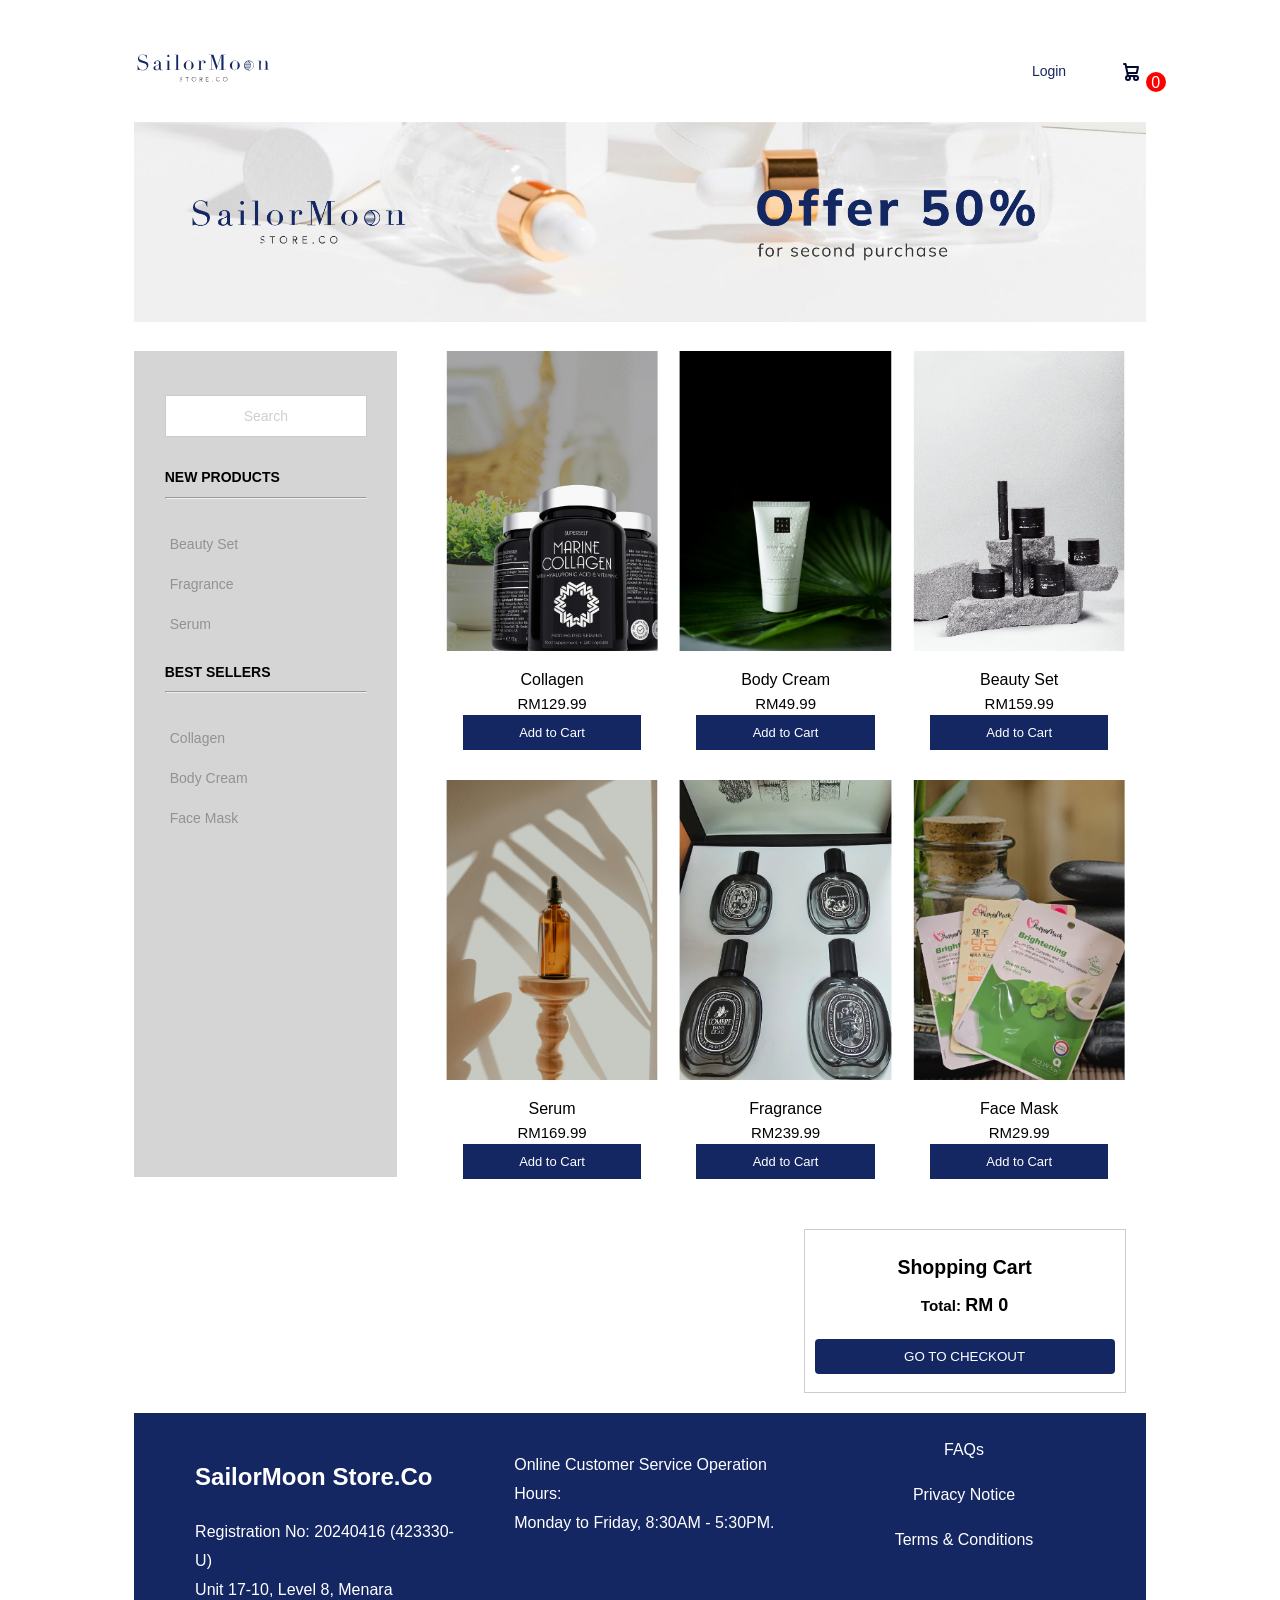
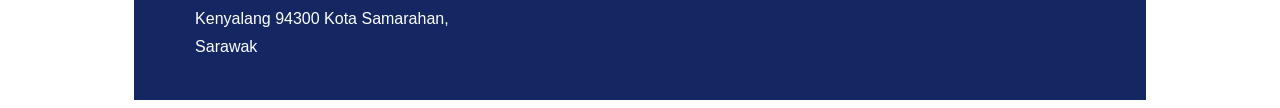
<file: index.html>
<!doctype html>
<html lang="en">

<head>
  <meta charset="UTF-8">
  <title>Sailor Moon Store.Co</title>
  <meta name="viewport" content="width=device-width, initial-scale=1">
  <link href="style.css" rel="stylesheet" type="text/css">
  <!--The following script tag downloads a font from the Adobe Edge Web Fonts server for use within the web page.-->
  <script>var __adobewebfontsappname__ = "dreamweaver"</script>
  <script src="http://use.edgefonts.net/montserrat:n4:default;source-sans-pro:n2:default.js"></script>
  <link rel="icon" type="image/x-icon" href="img/favicon.svg">
</head>

<body>
  <div id="mainWrapper">
    <header>
      <!-- This is the header content. It contains Logo and links -->
      <div id="logo"><a href="index.html"> <img src="img/logo.svg" alt="sailormoon store logo"></a>
        <!-- Company Logo text -->
      </div>
      <div id="headerLinks">
        <a onclick="document.getElementById('id01').style.display='block'">Login</a>
        <svg id=icon-cart aria-hidden="true" xmlns="http://www.w3.org/2000/svg" width="24" height="24" fill="none"
          viewBox="0 0 24 24">
          <path stroke="currentColor" stroke-linecap="round" stroke-linejoin="round" stroke-width="2"
            d="M5 4h1.5L9 16m0 0h8m-8 0a2 2 0 1 0 0 4 2 2 0 0 0 0-4Zm8 0a2 2 0 1 0 0 4 2 2 0 0 0 0-4Zm-8.5-3h9.25L19 7H7.312" />
        </svg>
        <span id="cart-count">0</span>
      </div>


    </header>
    <div id="offer">
      <!-- The offer section displays a banner text for promotions -->
      <img src="img/Banner-01.jpg" alt="banner" style="max-width: 100%;">

    </div>
    <div id="content">
      <div class="sidebar">
        <!-- This adds a sidebar with 1 searchbox,2 menusets, each with 4 links -->
        <input type="text" id="search" value="Search">
        <div id="menubar">
          <nav class="menu">
            <h2><!-- Title for menuset 1 -->NEW PRODUCTS </h2>
            <hr>
            <ul>
              <!-- List of links under menuset 1 -->
              <li><a href="#" title="Beauty Set">Beauty Set</a></li>
              <li><a href="#" title="Fragrance">Fragrance</a></li>
              <li><a href="#" title="Serum">Serum</a></li>
            </ul>
          </nav>
          <nav class="menu">
            <h2>BEST SELLERS </h2>
            <!-- Title for menuset 2 -->
            <hr>
            <ul>
              <!--List of links under menuset 2 -->
              <li><a href="#" title="Collagen">Collagen</a></li>
              <li><a href="#" title="Body Cream">Body Cream</a></li>
              <li><a href="#" title="Face Mask">Face Mask</a></li>
            </ul>
          </nav>
        </div>



      </div>
      <div class="mainContent">
        <div class="productRow"></div>
      </div>

      <!--add to cart item and checkout-->
      <section class="cart">
        <h2>Shopping Cart</h2>
        <div class="cartItems"></div>
        <h3>Total: <span class="totalPrice">RM 0</span></h3>
        <button class="checkoutButton" onclick="checkout()">GO TO CHECKOUT</button>
      </section>


      <!--TOK LOGIN SECTION -->
      <div id="id01" class="modal">
        <form class="modal-content animate" action="/action_page.php" method="post">
          <div class="imgcontainer">
            <span onclick="document.getElementById('id01').style.display='none'" class="close"
              title="Close Modal">&times;</span>
          </div>

          <div class="container">
            <label><b>Username</b></label>
            <input type="text" placeholder="Enter Username" name="username" required>

            <label><b>Password</b></label>
            <input type="password" placeholder="Enter Password" name="password" required>

            <button type="submit">Login</button>
            <label>
              <input type="checkbox" checked="checked" name="remember"> Remember me
            </label>
          </div>

          <div class="container" style="background-color:#f1f1f1">
            <button type="button" onclick="document.getElementById('id01').style.display='none'"
              class="cancelbtn">Cancel</button>
            <span class="psw">Forgot <a href="#">password?</a></span>
          </div>
        </form>
      </div>
    </div>
    <!--PENUTUP LOGIN SECTION -->

    <footer>
      <!-- This is the footer with default 3 divs -->
      <div>
        <h2>SailorMoon Store.Co</h2>
        <p>Registration No: 20240416 (423330-U)<br>
          Unit 17-10, Level 8, Menara Kenyalang
          94300 Kota Samarahan, Sarawak</p>
      </div>
      <div>
        <p>Online Customer Service Operation Hours:
          <br>Monday to Friday, 8:30AM - 5:30PM.
        </p>
      </div>
      <div class="footerlinks">
        <p><a href="faq.html" title="FAQs">FAQs</a></p>
        <p><a href="privacy.html" title="Privacy Notice">Privacy Notice</a></p>
        <p><a href="terms.html" title="Terms & Conditions">Terms & Conditions</a></p>
      </div>
    </footer>

    <script src="script.js"></script>
  </div>
</body>


</html>
</file>
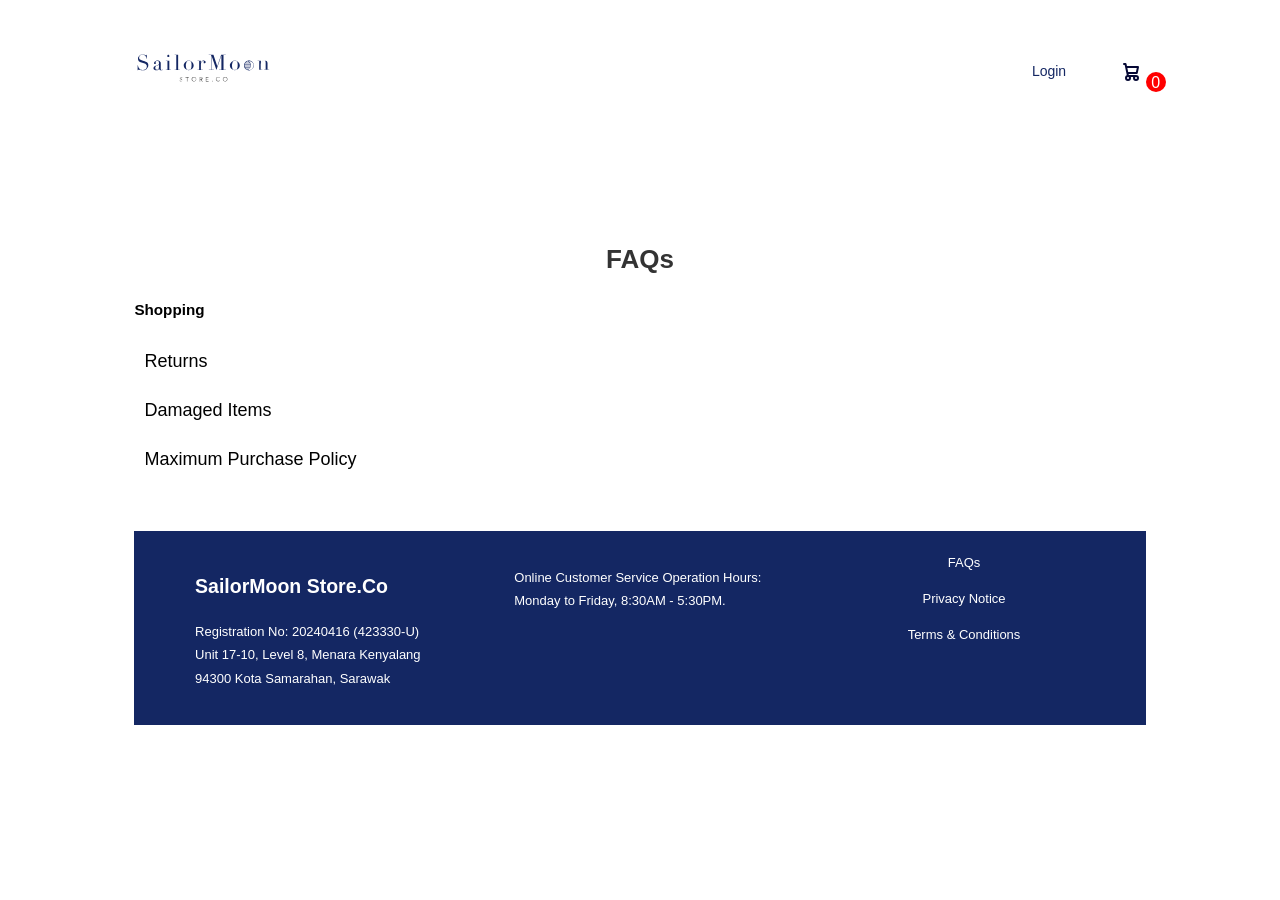
<file: faq.html>
<!doctype html>
<html lang="en">

<head>
  <meta charset="UTF-8">
  <title>Sailor Moon Store.Co</title>
  <meta name="viewport" content="width=device-width, initial-scale=1">
  <link href="style.css" rel="stylesheet" type="text/css">
  <!--The following script tag downloads a font from the Adobe Edge Web Fonts server for use within the web page.-->
  <script>var __adobewebfontsappname__ = "dreamweaver"</script>
  <script src="http://use.edgefonts.net/montserrat:n4:default;source-sans-pro:n2:default.js"></script>
  <link rel="icon" type="image/x-icon" href="img/favicon.svg">
</head>

<body>
  <div id="mainWrapper">
    <header>
      <!-- This is the header content. It contains Logo and links -->
      <div id="logo"><a href="index.html"> <img src="img/logo.svg" alt="sailormoon store logo"></a>
        <!-- Company Logo text -->
      </div>
      <div id="headerLinks">
        <a onclick="document.getElementById('id01').style.display='block'">Login</a>
        <svg id=icon-cart aria-hidden="true" xmlns="http://www.w3.org/2000/svg" width="24" height="24" fill="none"
          viewBox="0 0 24 24">
          <path stroke="currentColor" stroke-linecap="round" stroke-linejoin="round" stroke-width="2"
            d="M5 4h1.5L9 16m0 0h8m-8 0a2 2 0 1 0 0 4 2 2 0 0 0 0-4Zm8 0a2 2 0 1 0 0 4 2 2 0 0 0 0-4Zm-8.5-3h9.25L19 7H7.312" />
        </svg>
        <span id="cart-count">0</span>
      </div>

    </header>
    <!-- FAQ Content Begin -->
    <div id="faqContent">
      <h1>FAQs</h1>
      <h3>Shopping</h3>
      <div>
        <div id="myDiv" class="clickable">Returns</div>
        <div id="content" class="hidden">
          <p>If you are not completely satisfied with your purchase from sailormoon.my, you may inform us within 7
            working days of your intention to return the product and return the item(s) in its original condition
            together with its original receipt within 14 working days from the date you receive the product. We will
            provide a full refund in the original form of payment, provided the item(s) are unopened, unused and in
            their original packaging. We regret that we cannot make exchanges at this time.</p>
          <p>Kindly follow the following steps to return your Sailor Moon Store.Co item(s) successfully:</p>
          <ol>
            <li>To initiate the return and refund process, you must first inform our Customer Service team at <a
                href="mailto:css@sailormoon.com.my">css@sailormoon.com.my </a>within 7 working days from the date
              you receive the product with supporting evidence (picture of your item and its condition) and order
              number.</li>
            <li>Fill out the return form, to be provided by Customer Service via email, and place it inside the
              return package.</li>
            <li>Customer Service team will make an appointment with you to pick up the products. Our appointed
              shipping company will collect the product(s) from you at the arranged time.</li>
            <li>
              <div>Re-pack the unused product(s) you wish to return in its original packaging, original receipt
                and include the return form inside the package. Kindly also include free gift/sample inside the
                package (if any).</div>
            </li>
            <li>If you are entitled to a refund, we will process the calculated refund within thirty (30) days
              upon receipt of the returned product(s) in its original condition. Shipping fees or gift wrap is
              non-refundable.</li>
          </ol>
          <p>Please note that you will have to cover the delivery cost (RM10) incurred for the return process, which
            will be charged to the same credit card used for making the purchase.&nbsp;You acknowledge and agree that
            we are authorised to offset such delivery costs from your purchase price and refund the balance to you.
          </p>
          <p>&nbsp;</p>
          <p>Refunds will only be made against the original credit/debit card used. We regret that refunds for online
            banking is currently not supported. Only products purchased on sailormoon.my can be accepted for
            refund. Products purchased at sailormoon.my are not accepted for return at Sailor Moon Boutiques or
            department
            store locations.</p>
          <p>&nbsp;</p>
          <p>If you have questions about returns, please contact us via email at <span
              style="text-decoration: underline;"><a href="mailto:css@sailormoon.com.my">css@sailormoon.com.my
              </a>.</span></p>
          <p>&nbsp;</p>
        </div>

        <div id="myDiv-1" class="clickable-1">Damaged Items</div>
        <div id="content-1" class="hidden-1">
          <p>When your order arrives, please inspect the carton for any damage that may have occurred during shipment.
            It is normal for the shipping carton to show some wear. However, if damage occurred to the item(s) in your
            shipment, please contact us immediately via email at <span style="text-decoration: underline;">
              <a href="mailto:css@sailormoon.com.my">css@sailormoon.com.my </a></span>&nbsp;with your order number and
            proof of evidence so that we can work with you to resolve the issue promptly.</p>
          <p>To ensure a smooth resolution, please retain the shipping box, packing materials and the damaged items for
            inspection by the appointed shipping company.</p>
        </div>


        <div id="myDiv-2" class="clickable-2">Maximum Purchase Policy</div>
        <div id="content-2" class="hidden-2">
          <p>We regret that we must limit orders to no more than 5 units for any item per order.</p>
        </div>
      </div>
      <p>&nbsp;</p>
      <footer>
        <!-- This is the footer with default 3 divs -->
        <div>
          <h2>SailorMoon Store.Co</h2>
          <p>Registration No: 20240416 (423330-U)<br>
            Unit 17-10, Level 8, Menara Kenyalang
            94300 Kota Samarahan, Sarawak</p>
        </div>
        <div>
          <p>Online Customer Service Operation Hours:
            <br>Monday to Friday, 8:30AM - 5:30PM.
          </p>
        </div>

        <div class="footerlinks">
          <p><a href="faq.html" title="FAQs">FAQs</a></p>
          <p><a href="privacy.html" title="Privacy Notice">Privacy Notice</a></p>
          <p><a href="terms.html" title="Terms & Conditions">Terms & Conditions</a></p>
        </div>
      </footer>
      <script src="script.js"></script>
    </div>
  </div>
</body>

</html>
</file>
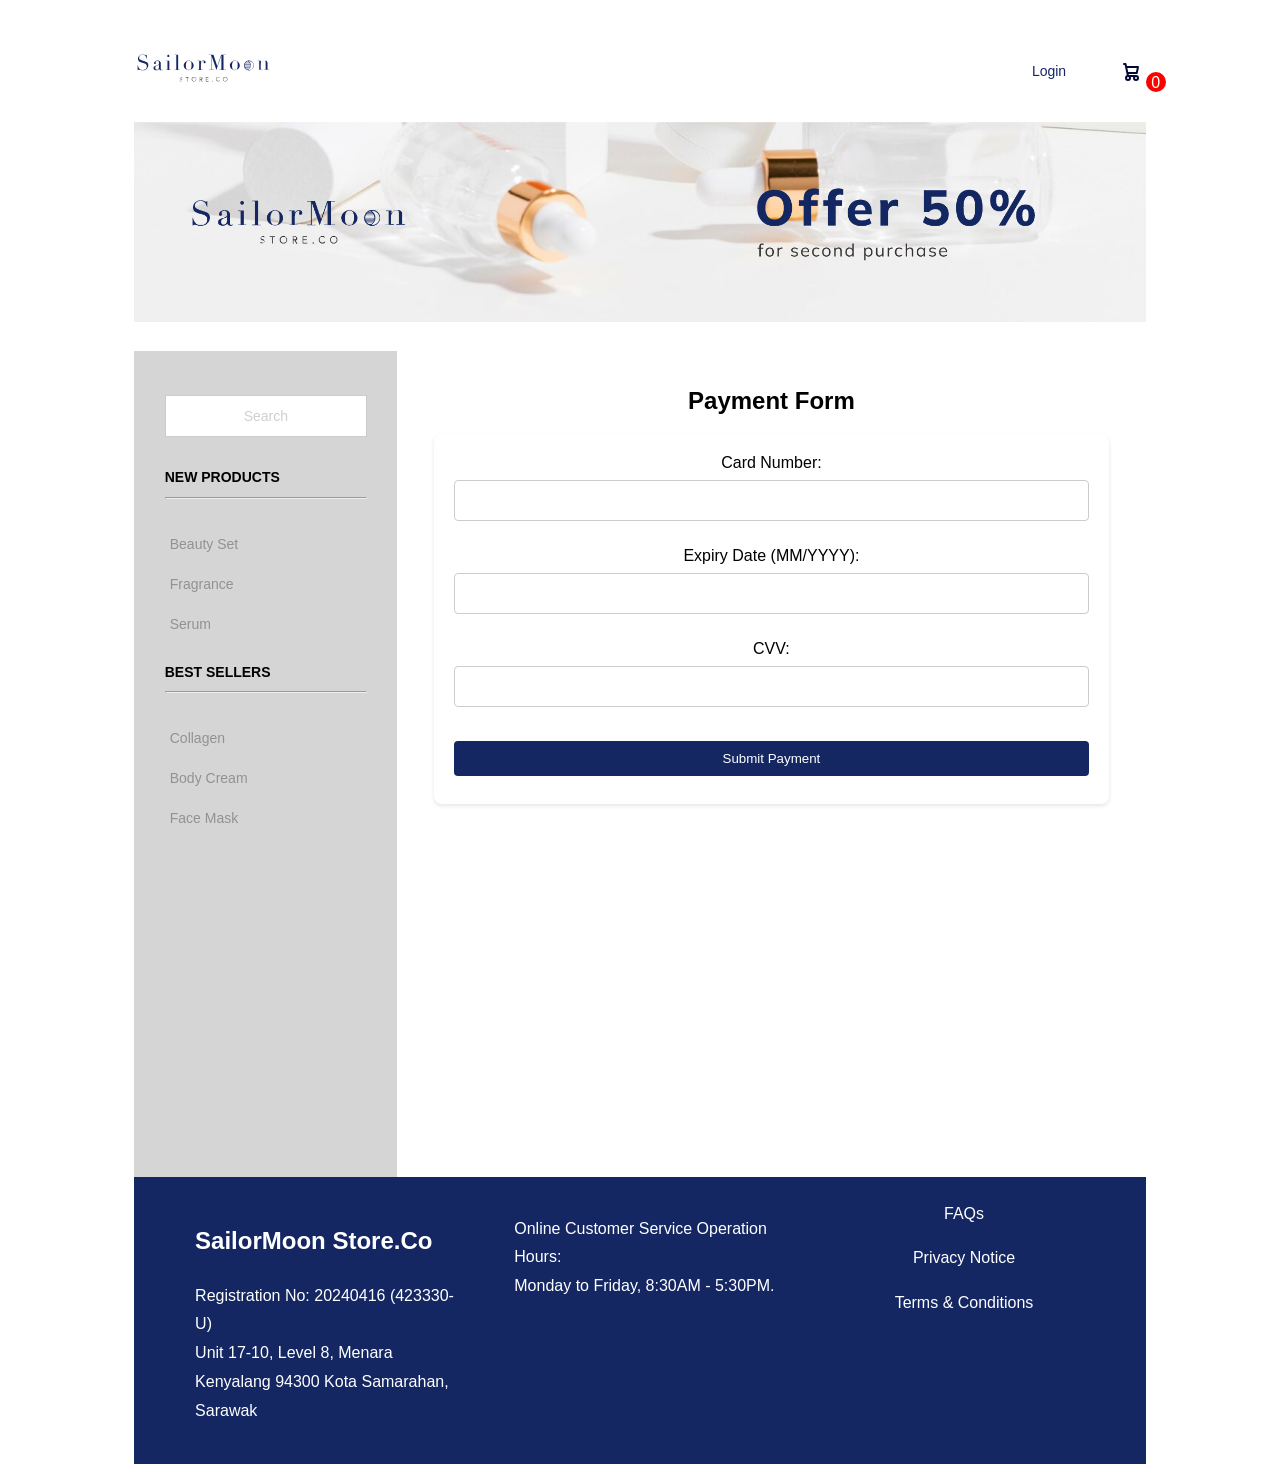
<file: payment.html>
<!doctype html>
<html lang="en">

<head>
  <meta charset="UTF-8">
  <title>Sailor Moon Store.Co</title>
  <meta name="viewport" content="width=device-width, initial-scale=1">
  <link href="style.css" rel="stylesheet" type="text/css">
  <!--The following script tag downloads a font from the Adobe Edge Web Fonts server for use within the web page.-->
  <script>var __adobewebfontsappname__ = "dreamweaver"</script>
  <script src="http://use.edgefonts.net/montserrat:n4:default;source-sans-pro:n2:default.js"></script>
  <link rel="icon" type="image/x-icon" href="img/favicon.svg">
</head>

<body class="">
  <div id="mainWrapper">
    <header>
      <!-- This is the header content. It contains Logo and links -->
      <div id="logo"><a href="index.html"> <img src="img/logo.svg" alt="sailormoon store logo"></a>
        <!-- Company Logo text -->
      </div>
      <div id="headerLinks">
        <a onclick="document.getElementById('id01').style.display='block'">Login</a>
        <svg id="icon-cart" aria-hidden="true" xmlns="http://www.w3.org/2000/svg" width="24" height="24" fill="none"
          viewBox="0 0 24 24">
          <path stroke="currentColor" stroke-linecap="round" stroke-linejoin="round" stroke-width="2"
            d="M5 4h1.5L9 16m0 0h8m-8 0a2 2 0 1 0 0 4 2 2 0 0 0 0-4Zm8 0a2 2 0 1 0 0 4 2 2 0 0 0 0-4Zm-8.5-3h9.25L19 7H7.312" />
        </svg>
        <span id="cart-count">0</span>
      </div>


    </header>
    <div id="offer">
      <!-- The offer section displays a banner text for promotions -->
      <img src="img/Banner-01.jpg" alt="banner" style="max-width: 100%;">

    </div>
    <div id="content">
      <div class="sidebar">
        <!-- This adds a sidebar with 1 searchbox,2 menusets, each with 4 links -->
        <input type="text" id="search" value="Search">
        <div id="menubar">
          <nav class="menu">
            <h2><!-- Title for menuset 1 -->NEW PRODUCTS </h2>
            <hr>
            <ul>
              <!-- List of links under menuset 1-->
              <li><a href="#" title="Beauty Set">Beauty Set</a></li>
              <li><a href="#" title="Fragrance">Fragrance</a></li>
              <li><a href="#" title="Serum">Serum</a></li>
            </ul>
          </nav>
          <nav class="menu">
            <h2>BEST SELLERS </h2>
            <!-- Title for menuset 2 -->
            <hr>
            <ul>
              <!--List of links under menuset 2 -->
              <li><a href="#" title="Collagen">Collagen</a></li>
              <li><a href="#" title="Body Cream">Body Cream</a></li>
              <li><a href="#" title="Face Mask">Face Mask</a></li>
            </ul>
          </nav>
        </div>


      </div>
      <section class="mainContent">
        <!--paymentform -->
        <div class="container">
          <h2>Payment Form</h2>
          <form id="paymentForm">
            <label for="cardNumber">Card Number:</label>
            <input type="text" id="cardNumber" required><br><br>
            <label for="expiryDate">Expiry Date (MM/YYYY):</label>
            <input type="text" id="expiryDate" required><br><br>
            <label for="cvv">CVV:</label>
            <input type="text" id="cvv" required><br><br>
            <button type="submit">Submit Payment</button>
          </form>
        </div>
      </section>

      <!--TOK LOGIN SECTION -->
      <div id="id01" class="modal">
        <form class="modal-content animate" action="/action_page.php" method="post">
          <div class="imgcontainer">
            <span onclick="document.getElementById('id01').style.display='none'" class="close"
              title="Close Modal">&times;</span>
          </div>

          <div class="container">
            <label><b>Username</b></label>
            <input type="text" placeholder="Enter Username" name="username" required>

            <label><b>Password</b></label>
            <input type="password" placeholder="Enter Password" name="password" required>

            <button type="submit">Login</button>
            <label>
              <input type="checkbox" checked="checked" name="remember"> Remember me
            </label>
          </div>

          <div class="container" style="background-color:#f1f1f1">
            <button type="button" onclick="document.getElementById('id01').style.display='none'"
              class="cancelbtn">Cancel</button>
            <span class="psw">Forgot <a href="#">password?</a></span>
          </div>
        </form>
      </div>
    </div>
    <!--PENUTUP LOGIN SECTION -->

    <footer>
      <!-- This is the footer with default 3 divs -->
      <div>
        <h2>SailorMoon Store.Co</h2>
        <p>Registration No: 20240416 (423330-U)<br>
          Unit 17-10, Level 8, Menara Kenyalang
          94300 Kota Samarahan, Sarawak</p>
      </div>
      <div>
        <p>Online Customer Service Operation Hours:
          <br>Monday to Friday, 8:30AM - 5:30PM.
        </p>
      </div>
      <div class="footerlinks">
        <p><a href="faq.html" title="FAQs">FAQs</a></p>
        <p><a href="privacy.html" title="Privacy Notice">Privacy Notice</a></p>
        <p><a href="terms.html" title="Terms & Conditions">Terms & Conditions</a></p>
      </div>
    </footer>

    <script src="script.js"></script>
  </div>
</body>

</html>
</file>
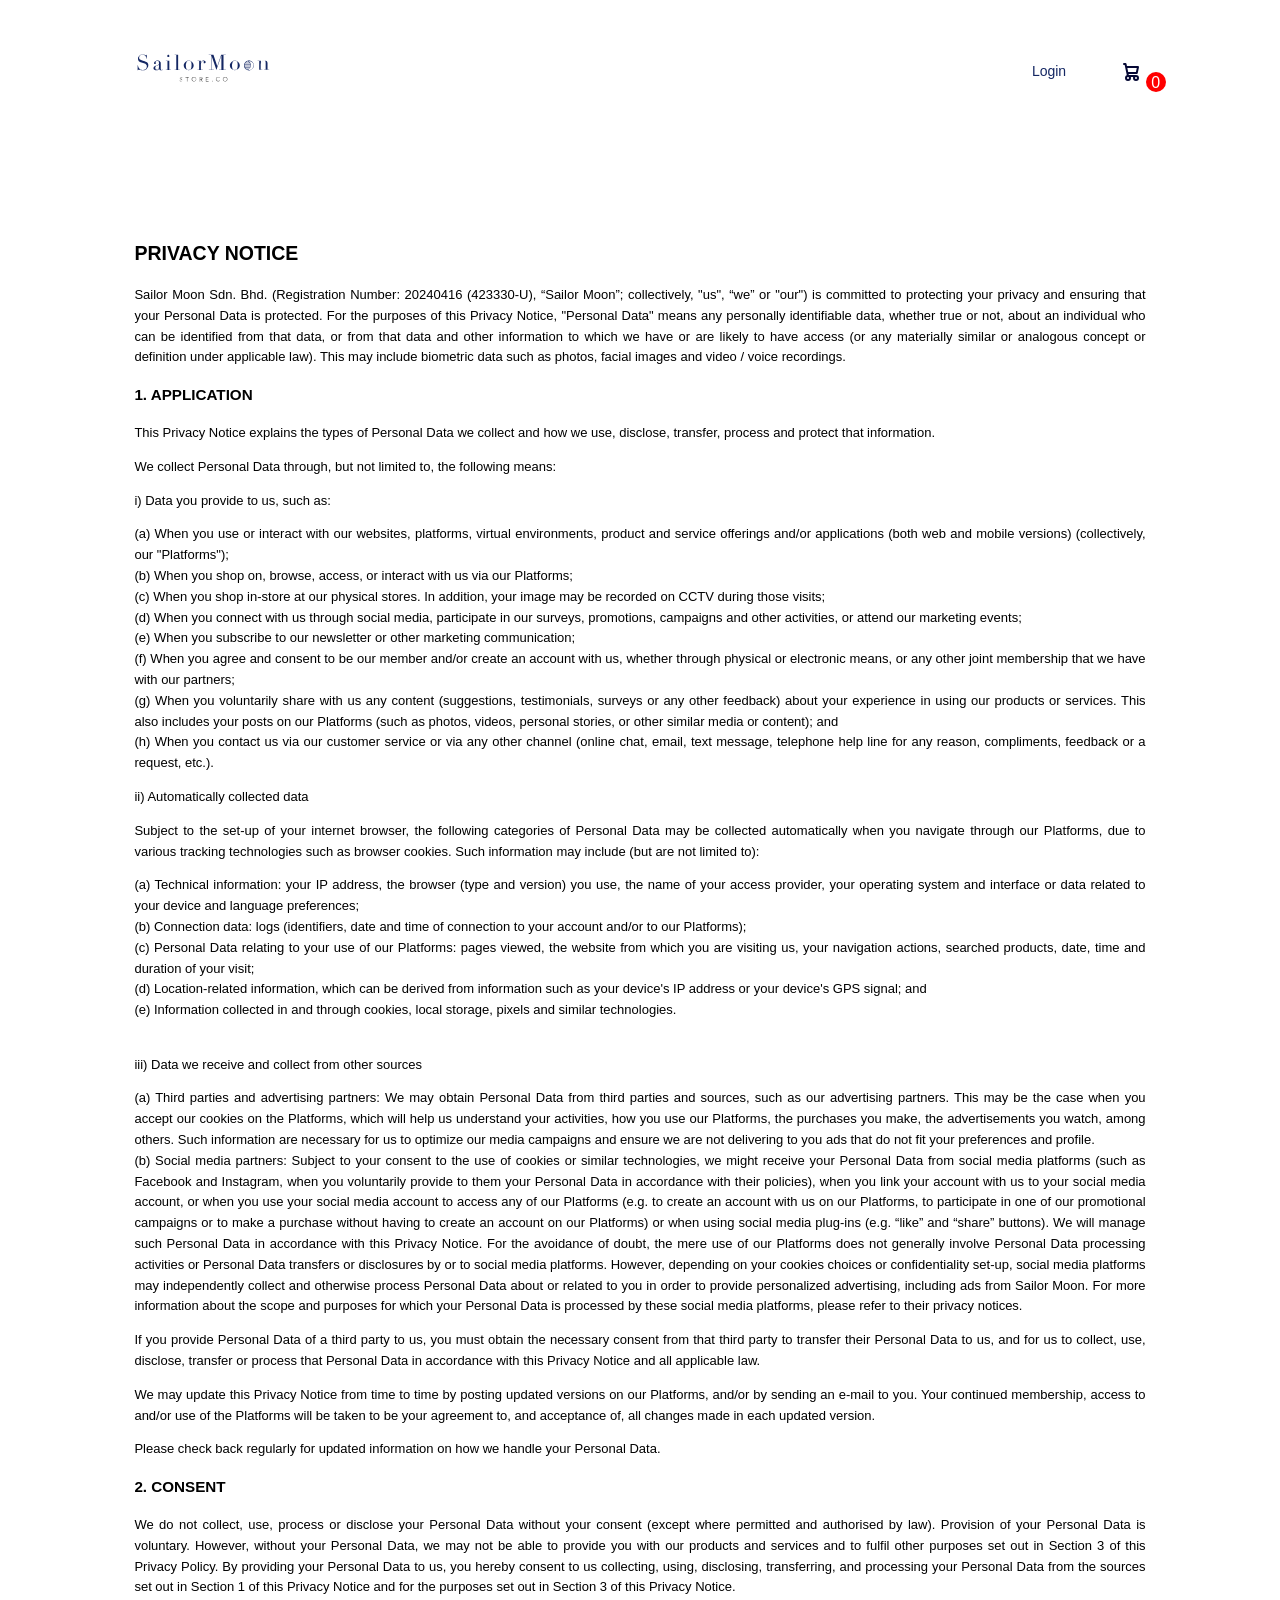
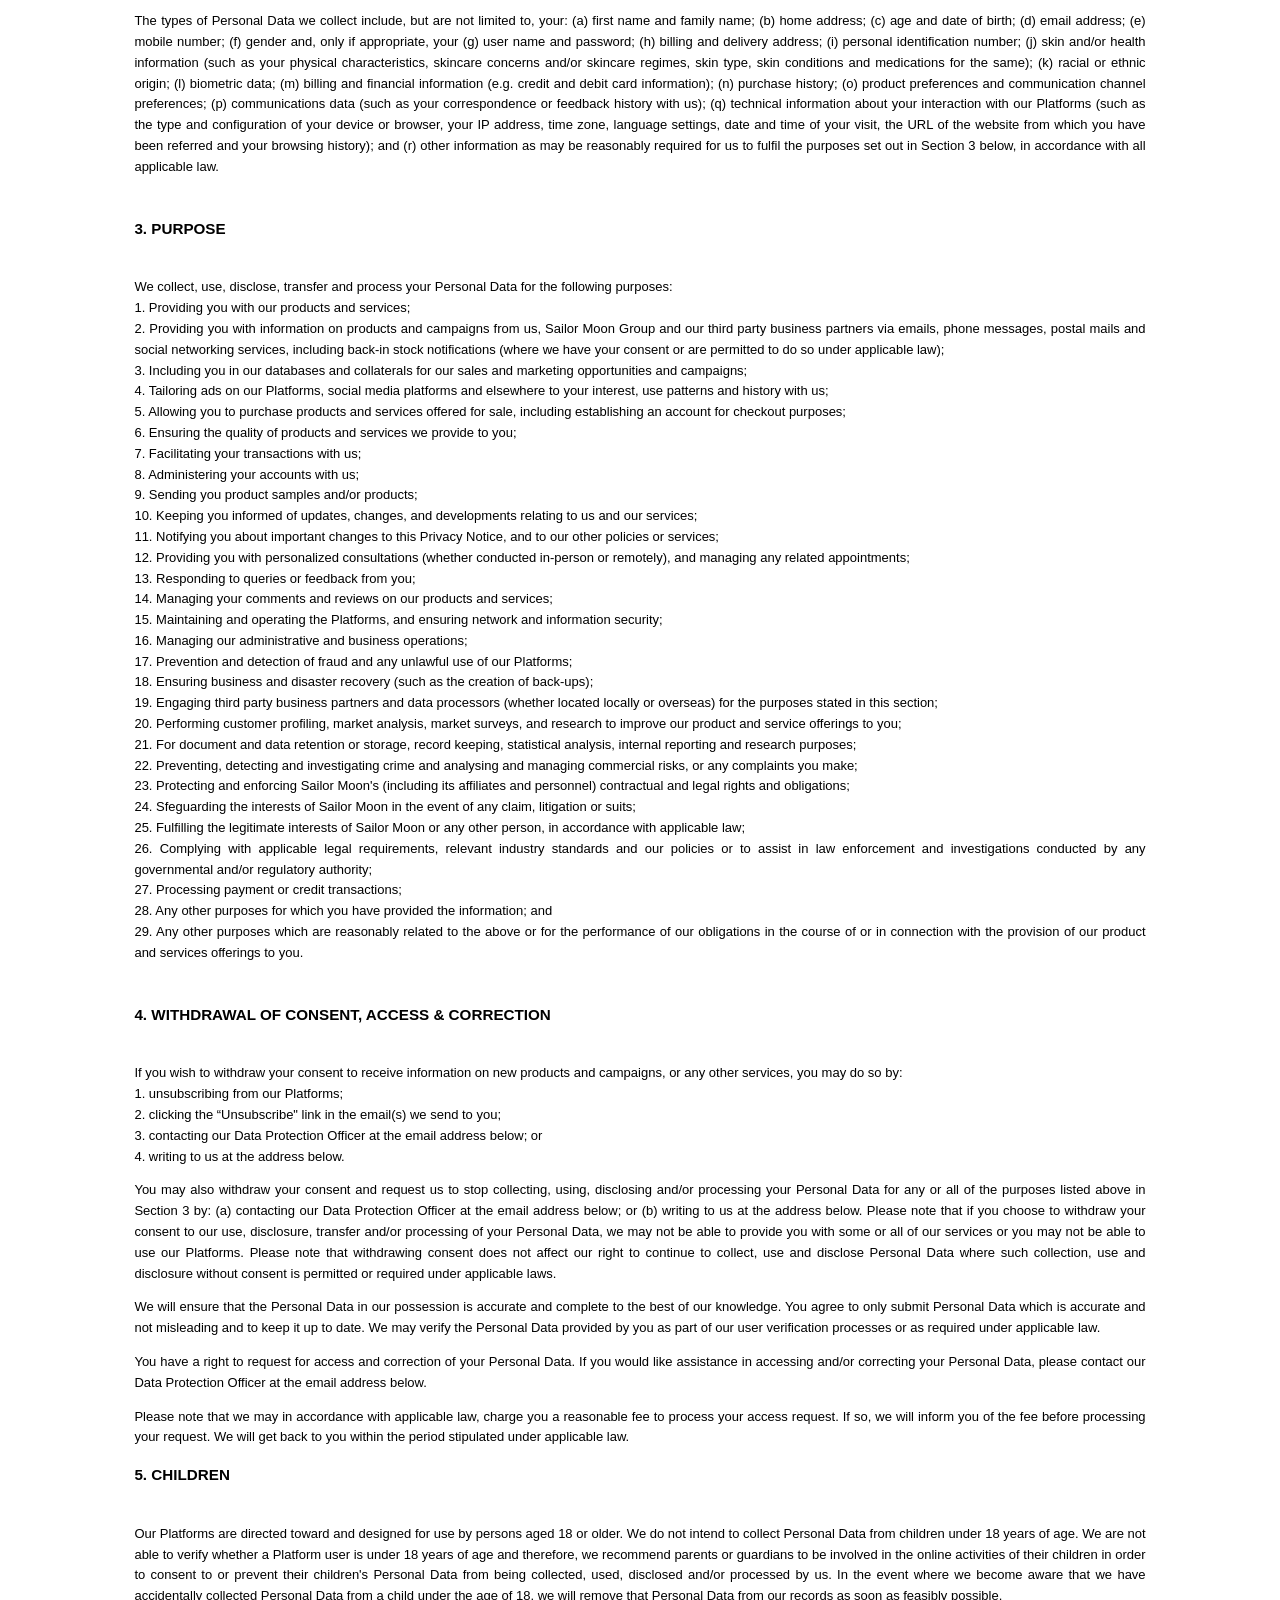
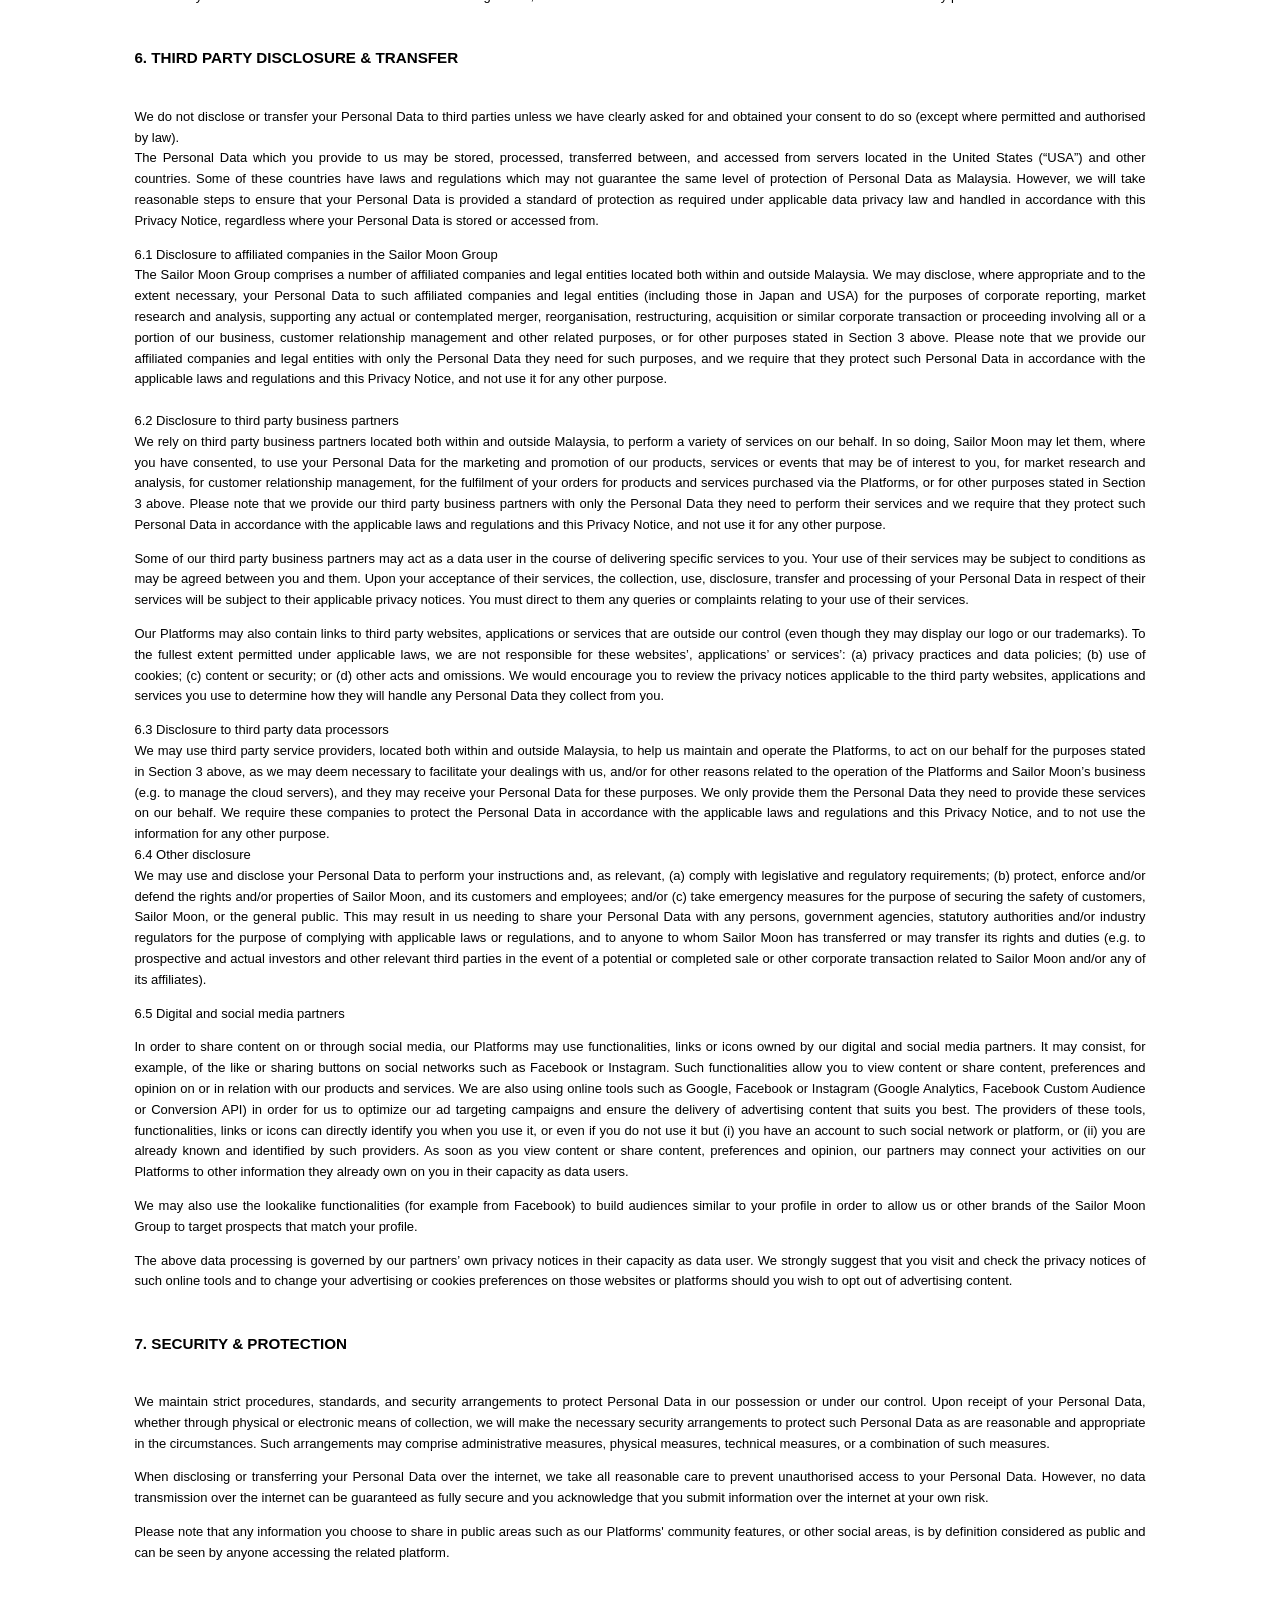
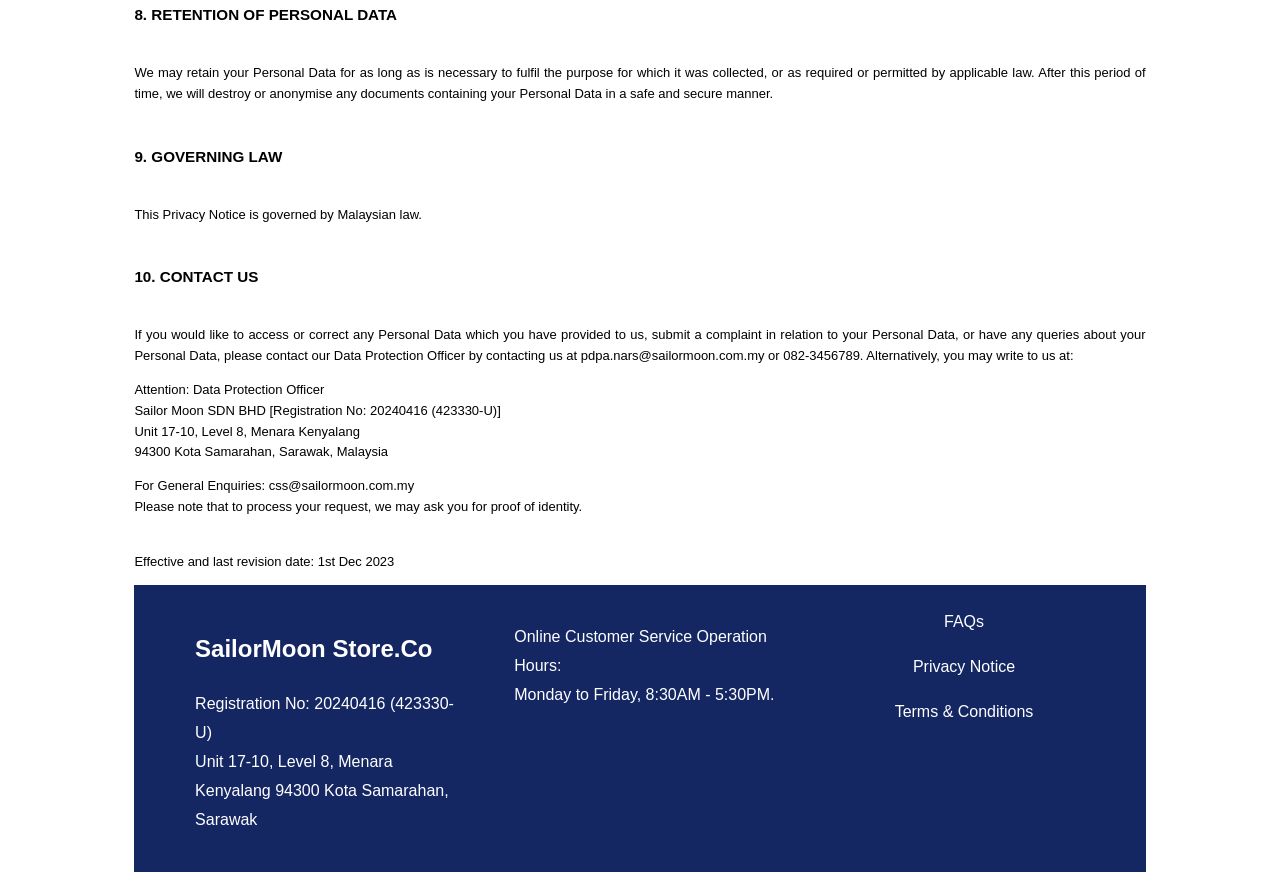
<file: privacy.html>
<!doctype html>
<html lang="en">

<head>
  <meta charset="UTF-8">
  <title>Sailor Moon Store.Co</title>
  <meta name="viewport" content="width=device-width, initial-scale=1">
  <link href="style.css" rel="stylesheet" type="text/css">
  <!--The following script tag downloads a font from the Adobe Edge Web Fonts server for use within the web page.-->
  <script>var __adobewebfontsappname__ = "dreamweaver"</script>
  <script src="http://use.edgefonts.net/montserrat:n4:default;source-sans-pro:n2:default.js"></script>
  <link rel="icon" type="image/x-icon" href="img/favicon.svg">
</head>

<body>
  <div id="mainWrapper">
    <header>
      <!-- This is the header content. It contains Logo and links -->
      <div id="logo">
        <a href="index.html"><img src="img/logo.svg" alt="sailormoon store logo"></a> <!-- Company Logo text -->
      </div>
      <div id="headerLinks">
        <a onclick="document.getElementById('id01').style.display='block'">Login</a>
        <svg id=icon-cart aria-hidden="true" xmlns="http://www.w3.org/2000/svg" width="24" height="24" fill="none"
          viewBox="0 0 24 24">
          <path stroke="currentColor" stroke-linecap="round" stroke-linejoin="round" stroke-width="2"
            d="M5 4h1.5L9 16m0 0h8m-8 0a2 2 0 1 0 0 4 2 2 0 0 0 0-4Zm8 0a2 2 0 1 0 0 4 2 2 0 0 0 0-4Zm-8.5-3h9.25L19 7H7.312" />
        </svg>
        <span id="cart-count">0</span>
      </div>
    </header>
    <div id="prContent">
      <h2>PRIVACY NOTICE</h2>
      <p>Sailor Moon Sdn. Bhd. (Registration Number: 20240416 (423330-U), “Sailor Moon”; collectively, "us", “we” or
        "our") is committed to protecting your privacy and ensuring that your Personal Data is protected. For the
        purposes of this Privacy Notice, "Personal Data" means any personally identifiable data, whether true or not,
        about an individual who can be identified from that data, or from that data and other information to which we
        have or are likely to have access (or any materially similar or analogous concept or definition under applicable
        law). This may include biometric data such as photos, facial images and video / voice recordings.</p>
      <h3>1. APPLICATION</h3>
      <p>This Privacy Notice explains the types of Personal Data we collect and how we use, disclose, transfer, process
        and protect that information.</p>
      <p>We collect Personal Data through, but not limited to, the following means:</p>
      <p>i) Data you provide to us, such as:</p>
      <p>(a) When you use or interact with our websites, platforms, virtual environments, product and service offerings
        and/or applications (both web and mobile versions) (collectively, our "Platforms");<br>
        (b) When you shop on, browse, access, or interact with us via our Platforms;<br>
        (c) When you shop in-store at our physical stores. In addition, your image may be recorded on CCTV during those
        visits;<br>
        (d) When you connect with us through social media, participate in our surveys, promotions, campaigns and other
        activities, or attend our marketing events;<br>
        (e) When you subscribe to our newsletter or other marketing communication;<br>
        (f) When you agree and consent to be our member and/or create an account with us, whether through physical or
        electronic means, or any other joint membership that we have with our partners;<br>
        (g) When you voluntarily share with us any content (suggestions, testimonials, surveys or any other feedback)
        about your experience in using our products or services. This also includes your posts on our Platforms (such as
        photos, videos, personal stories, or other similar media or content); and<br>
        (h) When you contact us via our customer service or via any other channel (online chat, email, text message,
        telephone help line for any reason, compliments, feedback or a request, etc.).</p>
      <p>ii) Automatically collected data</p>
      <p>Subject to the set-up of your internet browser, the following categories of Personal Data may be collected
        automatically when you navigate through our Platforms, due to various tracking technologies such as browser
        cookies. Such information may include (but are not limited to):</p>
      <p>(a) Technical information: your IP address, the browser (type and version) you use, the name of your access
        provider, your operating system and interface or data related to your device and language preferences;<br>
        (b) Connection data: logs (identifiers, date and time of connection to your account and/or to our
        Platforms);<br>
        (c) Personal Data relating to your use of our Platforms: pages viewed, the website from which you are visiting
        us, your navigation actions, searched products, date, time and duration of your visit;<br>
        (d) Location-related information, which can be derived from information such as your device's IP address or your
        device's GPS signal; and<br>
        (e) Information collected in and through cookies, local storage, pixels and similar technologies.</p>
      <p><br>
        iii) Data we receive and collect from other sources</p>
      <p>(a) Third parties and advertising partners: We may obtain Personal Data from third parties and sources, such as
        our advertising partners. This may be the case when you accept our cookies on the Platforms, which will help us
        understand your activities, how you use our Platforms, the purchases you make, the advertisements you watch,
        among others. Such information are necessary for us to optimize our media campaigns and ensure we are not
        delivering to you ads that do not fit your preferences and profile.<br>
        (b) Social media partners: Subject to your consent to the use of cookies or similar technologies, we might
        receive your Personal Data from social media platforms (such as Facebook and Instagram, when you voluntarily
        provide to them your Personal Data in accordance with their policies), when you link your account with us to
        your social media account, or when you use your social media account to access any of our Platforms (e.g. to
        create an account with us on our Platforms, to participate in one of our promotional campaigns or to make a
        purchase without having to create an account on our Platforms) or when using social media plug-ins (e.g. “like”
        and “share” buttons). We will manage such Personal Data in accordance with this Privacy Notice. For the
        avoidance of doubt, the mere use of our Platforms does not generally involve Personal Data processing activities
        or Personal Data transfers or disclosures by or to social media platforms. However, depending on your cookies
        choices or confidentiality set-up, social media platforms may independently collect and otherwise process
        Personal Data about or related to you in order to provide personalized advertising, including ads from Sailor
        Moon. For more information about the scope and purposes for which your Personal Data is processed by these
        social media platforms, please refer to their privacy notices.</p>
      <p>If you provide Personal Data of a third party to us, you must obtain the necessary consent from that third
        party to transfer their Personal Data to us, and for us to collect, use, disclose, transfer or process that
        Personal Data in accordance with this Privacy Notice and all applicable law.</p>
      <p>We may update this Privacy Notice from time to time by posting updated versions on our Platforms, and/or by
        sending an e-mail to you. Your continued membership, access to and/or use of the Platforms will be taken to be
        your agreement to, and acceptance of, all changes made in each updated version.</p>
      <p>Please check back regularly for updated information on how we handle your Personal Data.</p>
      <h3>2. CONSENT</h3>
      <p>We do not collect, use, process or disclose your Personal Data without your consent (except where permitted and
        authorised by law). Provision of your Personal Data is voluntary. However, without your Personal Data, we may
        not be able to provide you with our products and services and to fulfil other purposes set out in Section 3 of
        this Privacy Policy. By providing your Personal Data to us, you hereby consent to us collecting, using,
        disclosing, transferring, and processing your Personal Data from the sources set out in Section 1 of this
        Privacy Notice and for the purposes set out in Section 3 of this Privacy Notice.</p>
      <p>The types of Personal Data we collect include, but are not limited to, your: (a) first name and family name;
        (b) home address; (c) age and date of birth; (d) email address; (e) mobile number; (f) gender and, only if
        appropriate, your (g) user name and password; (h) billing and delivery address; (i) personal identification
        number; (j) skin and/or health information (such as your physical characteristics, skincare concerns and/or
        skincare regimes, skin type, skin conditions and medications for the same); (k) racial or ethnic origin; (l)
        biometric data; (m) billing and financial information (e.g. credit and debit card information); (n) purchase
        history; (o) product preferences and communication channel preferences; (p) communications data (such as your
        correspondence or feedback history with us); (q) technical information about your interaction with our Platforms
        (such as the type and configuration of your device or browser, your IP address, time zone, language settings,
        date and time of your visit, the URL of the website from which you have been referred and your browsing
        history); and (r) other information as may be reasonably required for us to fulfil the purposes set out in
        Section 3 below, in accordance with all applicable law.</p>
      <h3><br>
        3. PURPOSE</h3>
      <p><br>
        We collect, use, disclose, transfer and process your Personal Data for the following purposes:<br>
        1. Providing you with our products and services;<br>
        2. Providing you with information on products and campaigns from us, Sailor Moon Group and our third party
        business partners via emails, phone messages, postal mails and social networking services, including back-in
        stock notifications (where we have your consent or are permitted to do so under applicable law);<br>
        3. Including you in our databases and collaterals for our sales and marketing opportunities and campaigns;<br>
        4. Tailoring ads on our Platforms, social media platforms and elsewhere to your interest, use patterns and
        history with us;<br>
        5. Allowing you to purchase products and services offered for sale, including establishing an account for
        checkout purposes;<br>
        6. Ensuring the quality of products and services we provide to you;<br>
        7. Facilitating your transactions with us;<br>
        8. Administering your accounts with us;<br>
        9. Sending you product samples and/or products;<br>
        10. Keeping you informed of updates, changes, and developments relating to us and our services;<br>
        11. Notifying you about important changes to this Privacy Notice, and to our other policies or services;<br>
        12. Providing you with personalized consultations (whether conducted in-person or remotely), and managing any
        related appointments;<br>
        13. Responding to queries or feedback from you;<br>
        14. Managing your comments and reviews on our products and services;<br>
        15. Maintaining and operating the Platforms, and ensuring network and information security;<br>
        16. Managing our administrative and business operations;<br>
        17. Prevention and detection of fraud and any unlawful use of our Platforms;<br>
        18. Ensuring business and disaster recovery (such as the creation of back-ups);<br>
        19. Engaging third party business partners and data processors (whether located locally or overseas) for the
        purposes stated in this section;<br>
        20. Performing customer profiling, market analysis, market surveys, and research to improve our product and
        service offerings to you;<br>
        21. For document and data retention or storage, record keeping, statistical analysis, internal reporting and
        research purposes;<br>
        22. Preventing, detecting and investigating crime and analysing and managing commercial risks, or any complaints
        you make;<br>
        23. Protecting and enforcing Sailor Moon's (including its affiliates and personnel) contractual and legal rights
        and obligations;<br>
        24. Sfeguarding the interests of Sailor Moon in the event of any claim, litigation or suits;<br>
        25. Fulfilling the legitimate interests of Sailor Moon or any other person, in accordance with applicable
        law;<br>
        26. Complying with applicable legal requirements, relevant industry standards and our policies or to assist in
        law enforcement and investigations conducted by any governmental and/or regulatory authority;<br>
        27. Processing payment or credit transactions;<br>
        28. Any other purposes for which you have provided the information; and<br>
        29. Any other purposes which are reasonably related to the above or for the performance of our obligations in
        the course of or in connection with the provision of our product and services offerings to you.</p>
      <h3><br>
        4. WITHDRAWAL OF CONSENT, ACCESS & CORRECTION</h3>
      <p><br>
        If you wish to withdraw your consent to receive information on new products and campaigns, or any other
        services, you may do so by:<br>
        1. unsubscribing from our Platforms;<br>
        2. clicking the “Unsubscribe" link in the email(s) we send to you;<br>
        3. contacting our Data Protection Officer at the email address below; or<br>
        4. writing to us at the address below.</p>
      <p>You may also withdraw your consent and request us to stop collecting, using, disclosing and/or processing your
        Personal Data for any or all of the purposes listed above in Section 3 by: (a) contacting our Data Protection
        Officer at the email address below; or (b) writing to us at the address below. Please note that if you choose to
        withdraw your consent to our use, disclosure, transfer and/or processing of your Personal Data, we may not be
        able to provide you with some or all of our services or you may not be able to use our Platforms. Please note
        that withdrawing consent does not affect our right to continue to collect, use and disclose Personal Data where
        such collection, use and disclosure without consent is permitted or required under applicable laws.</p>
      <p>We will ensure that the Personal Data in our possession is accurate and complete to the best of our knowledge.
        You agree to only submit Personal Data which is accurate and not misleading and to keep it up to date. We may
        verify the Personal Data provided by you as part of our user verification processes or as required under
        applicable law.</p>
      <p>You have a right to request for access and correction of your Personal Data. If you would like assistance in
        accessing and/or correcting your Personal Data, please contact our Data Protection Officer at the email address
        below.</p>
      <p>Please note that we may in accordance with applicable law, charge you a reasonable fee to process your access
        request. If so, we will inform you of the fee before processing your request. We will get back to you within the
        period stipulated under applicable law.</p>
      <h3>5. CHILDREN</h3>
      <p><br>
        Our Platforms are directed toward and designed for use by persons aged 18 or older. We do not intend to collect
        Personal Data from children under 18 years of age. We are not able to verify whether a Platform user is under 18
        years of age and therefore, we recommend parents or guardians to be involved in the online activities of their
        children in order to consent to or prevent their children's Personal Data from being collected, used, disclosed
        and/or processed by us. In the event where we become aware that we have accidentally collected Personal Data
        from a child under the age of 18, we will remove that Personal Data from our records as soon as feasibly
        possible.</p>
      <h3><br>
        6. THIRD PARTY DISCLOSURE & TRANSFER</h3>
      <p><br>
        We do not disclose or transfer your Personal Data to third parties unless we have clearly asked for and obtained
        your consent to do so (except where permitted and authorised by law).<br>
        The Personal Data which you provide to us may be stored, processed, transferred between, and accessed from
        servers located in the United States (“USA”) and other countries. Some of these countries have laws and
        regulations which may not guarantee the same level of protection of Personal Data as Malaysia. However, we will
        take reasonable steps to ensure that your Personal Data is provided a standard of protection as required under
        applicable data privacy law and handled in accordance with this Privacy Notice, regardless where your Personal
        Data is stored or accessed from.</p>
      <p>6.1 Disclosure to affiliated companies in the Sailor Moon Group<br>
        The Sailor Moon Group comprises a number of affiliated companies and legal entities located both within and
        outside Malaysia. We may disclose, where appropriate and to the extent necessary, your Personal Data to such
        affiliated companies and legal entities (including those in Japan and USA) for the purposes of corporate
        reporting, market research and analysis, supporting any actual or contemplated merger, reorganisation,
        restructuring, acquisition or similar corporate transaction or proceeding involving all or a portion of our
        business, customer relationship management and other related purposes, or for other purposes stated in Section 3
        above. Please note that we provide our affiliated companies and legal entities with only the Personal Data they
        need for such purposes, and we require that they protect such Personal Data in accordance with the applicable
        laws and regulations and this Privacy Notice, and not use it for any other purpose.<br>
        <br>
        6.2 Disclosure to third party business partners<br>
        We rely on third party business partners located both within and outside Malaysia, to perform a variety of
        services on our behalf. In so doing, Sailor Moon may let them, where you have consented, to use your Personal
        Data for the marketing and promotion of our products, services or events that may be of interest to you, for
        market research and analysis, for customer relationship management, for the fulfilment of your orders for
        products and services purchased via the Platforms, or for other purposes stated in Section 3 above. Please note
        that we provide our third party business partners with only the Personal Data they need to perform their
        services and we require that they protect such Personal Data in accordance with the applicable laws and
        regulations and this Privacy Notice, and not use it for any other purpose.
      </p>
      <p>Some of our third party business partners may act as a data user in the course of delivering specific services
        to you. Your use of their services may be subject to conditions as may be agreed between you and them. Upon your
        acceptance of their services, the collection, use, disclosure, transfer and processing of your Personal Data in
        respect of their services will be subject to their applicable privacy notices. You must direct to them any
        queries or complaints relating to your use of their services.</p>
      <p>Our Platforms may also contain links to third party websites, applications or services that are outside our
        control (even though they may display our logo or our trademarks). To the fullest extent permitted under
        applicable laws, we are not responsible for these websites’, applications’ or services’: (a) privacy practices
        and data policies; (b) use of cookies; (c) content or security; or (d) other acts and omissions. We would
        encourage you to review the privacy notices applicable to the third party websites, applications and services
        you use to determine how they will handle any Personal Data they collect from you.<br>
      </p>
      <p>6.3 Disclosure to third party data processors<br>
        We may use third party service providers, located both within and outside Malaysia, to help us maintain and
        operate the Platforms, to act on our behalf for the purposes stated in Section 3 above, as we may deem necessary
        to facilitate your dealings with us, and/or for other reasons related to the operation of the Platforms and
        Sailor Moon’s business (e.g. to manage the cloud servers), and they may receive your Personal Data for these
        purposes. We only provide them the Personal Data they need to provide these services on our behalf. We require
        these companies to protect the Personal Data in accordance with the applicable laws and regulations and this
        Privacy Notice, and to not use the information for any other purpose.<br>
        6.4 Other disclosure<br>
        We may use and disclose your Personal Data to perform your instructions and, as relevant, (a) comply with
        legislative and regulatory requirements; (b) protect, enforce and/or defend the rights and/or properties of
        Sailor Moon, and its customers and employees; and/or (c) take emergency measures for the purpose of securing the
        safety of customers, Sailor Moon, or the general public. This may result in us needing to share your Personal
        Data with any persons, government agencies, statutory authorities and/or industry regulators for the purpose of
        complying with applicable laws or regulations, and to anyone to whom Sailor Moon has transferred or may transfer
        its rights and duties (e.g. to prospective and actual investors and other relevant third parties in the event of
        a potential or completed sale or other corporate transaction related to Sailor Moon and/or any of its
        affiliates).</p>
      <p>6.5 Digital and social media partners</p>
      <p>In order to share content on or through social media, our Platforms may use functionalities, links or icons
        owned by our digital and social media partners. It may consist, for example, of the like or sharing buttons on
        social networks such as Facebook or Instagram. Such functionalities allow you to view content or share content,
        preferences and opinion on or in relation with our products and services. We are also using online tools such as
        Google, Facebook or Instagram (Google Analytics, Facebook Custom Audience or Conversion API) in order for us to
        optimize our ad targeting campaigns and ensure the delivery of advertising content that suits you best. The
        providers of these tools, functionalities, links or icons can directly identify you when you use it, or even if
        you do not use it but (i) you have an account to such social network or platform, or (ii) you are already known
        and identified by such providers. As soon as you view content or share content, preferences and opinion, our
        partners may connect your activities on our Platforms to other information they already own on you in their
        capacity as data users.</p>
      <p>We may also use the lookalike functionalities (for example from Facebook) to build audiences similar to your
        profile in order to allow us or other brands of the Sailor Moon Group to target prospects that match your
        profile.</p>
      <p>The above data processing is governed by our partners’ own privacy notices in their capacity as data user. We
        strongly suggest that you visit and check the privacy notices of such online tools and to change your
        advertising or cookies preferences on those websites or platforms should you wish to opt out of advertising
        content.</p>
      <h3><br>
        7. SECURITY & PROTECTION</h3>
      <p><br>
        We maintain strict procedures, standards, and security arrangements to protect Personal Data in our possession
        or under our control. Upon receipt of your Personal Data, whether through physical or electronic means of
        collection, we will make the necessary security arrangements to protect such Personal Data as are reasonable and
        appropriate in the circumstances. Such arrangements may comprise administrative measures, physical measures,
        technical measures, or a combination of such measures.</p>
      <p>When disclosing or transferring your Personal Data over the internet, we take all reasonable care to prevent
        unauthorised access to your Personal Data. However, no data transmission over the internet can be guaranteed as
        fully secure and you acknowledge that you submit information over the internet at your own risk.</p>
      <p>Please note that any information you choose to share in public areas such as our Platforms' community features,
        or other social areas, is by definition considered as public and can be seen by anyone accessing the related
        platform.</p>
      <h3><br>
        8. RETENTION OF PERSONAL DATA</h3>
      <p><br>
        We may retain your Personal Data for as long as is necessary to fulfil the purpose for which it was collected,
        or as required or permitted by applicable law. After this period of time, we will destroy or anonymise any
        documents containing your Personal Data in a safe and secure manner.</p>
      <h3><br>
        9. GOVERNING LAW</h3>
      <p><br>
        This Privacy Notice is governed by Malaysian law.</p>
      <h3><br>
        10. CONTACT US</h3>
      <p><br>
        If you would like to access or correct any Personal Data which you have provided to us, submit a complaint in
        relation to your Personal Data, or have any queries about your Personal Data, please contact our Data Protection
        Officer by contacting us at pdpa.nars@sailormoon.com.my or 082-3456789. Alternatively, you may write to us at:
      </p>
      <p>Attention: Data Protection Officer<br>
        Sailor Moon SDN BHD [Registration No: 20240416 (423330-U)]<br>
        Unit 17-10, Level 8, Menara Kenyalang<br>
        94300 Kota Samarahan, Sarawak, Malaysia</p>
      <p>For General Enquiries: css@sailormoon.com.my<br>
        Please note that to process your request, we may ask you for proof of identity.</p>
      <p><br>
        Effective and last revision date: 1st Dec 2023</p>

      <!--TOK LOGIN SECTION -->
      <div id="id01" class="modal">
        <form class="modal-content animate" action="/action_page.php" method="post">
          <div class="imgcontainer">
            <span onclick="document.getElementById('id01').style.display='none'" class="close"
              title="Close Modal">&times;</span>
          </div>

          <div class="container">
            <label><b>Username</b></label>
            <input type="text" placeholder="Enter Username" name="username" required>

            <label><b>Password</b></label>
            <input type="password" placeholder="Enter Password" name="password" required>

            <button type="submit">Login</button>
            <label>
              <input type="checkbox" checked="checked" name="remember"> Remember me
            </label>
          </div>

          <div class="container" style="background-color:#f1f1f1">
            <button type="button" onclick="document.getElementById('id01').style.display='none'"
              class="cancelbtn">Cancel</button>
            <span class="psw">Forgot <a href="#">password?</a></span>
          </div>
        </form>
      </div>
    </div>
    <!--PENUTUP LOGIN SECTION -->
    <footer>
      <!-- This is the footer with default 3 divs -->
      <div>
        <h2>SailorMoon Store.Co</h2>
        <p>Registration No: 20240416 (423330-U)<br>
          Unit 17-10, Level 8, Menara Kenyalang 94300 Kota Samarahan, Sarawak</p>
      </div>
      <div>
        <p>Online Customer Service Operation Hours:<br>
          Monday to Friday, 8:30AM - 5:30PM.</p>
      </div>
      <div class="footerlinks">
        <p><a href="faq.html" title="FAQs">FAQs</a></p>
        <p><a href="privacy.html" title="Privacy Notice">Privacy Notice</a></p>
        <p><a href="terms.html" title="Terms &amp; Conditions">Terms & Conditions</a></p>
      </div>
    </footer>
    <script src="script.js"></script>
  </div>
</body>

</html>
</file>
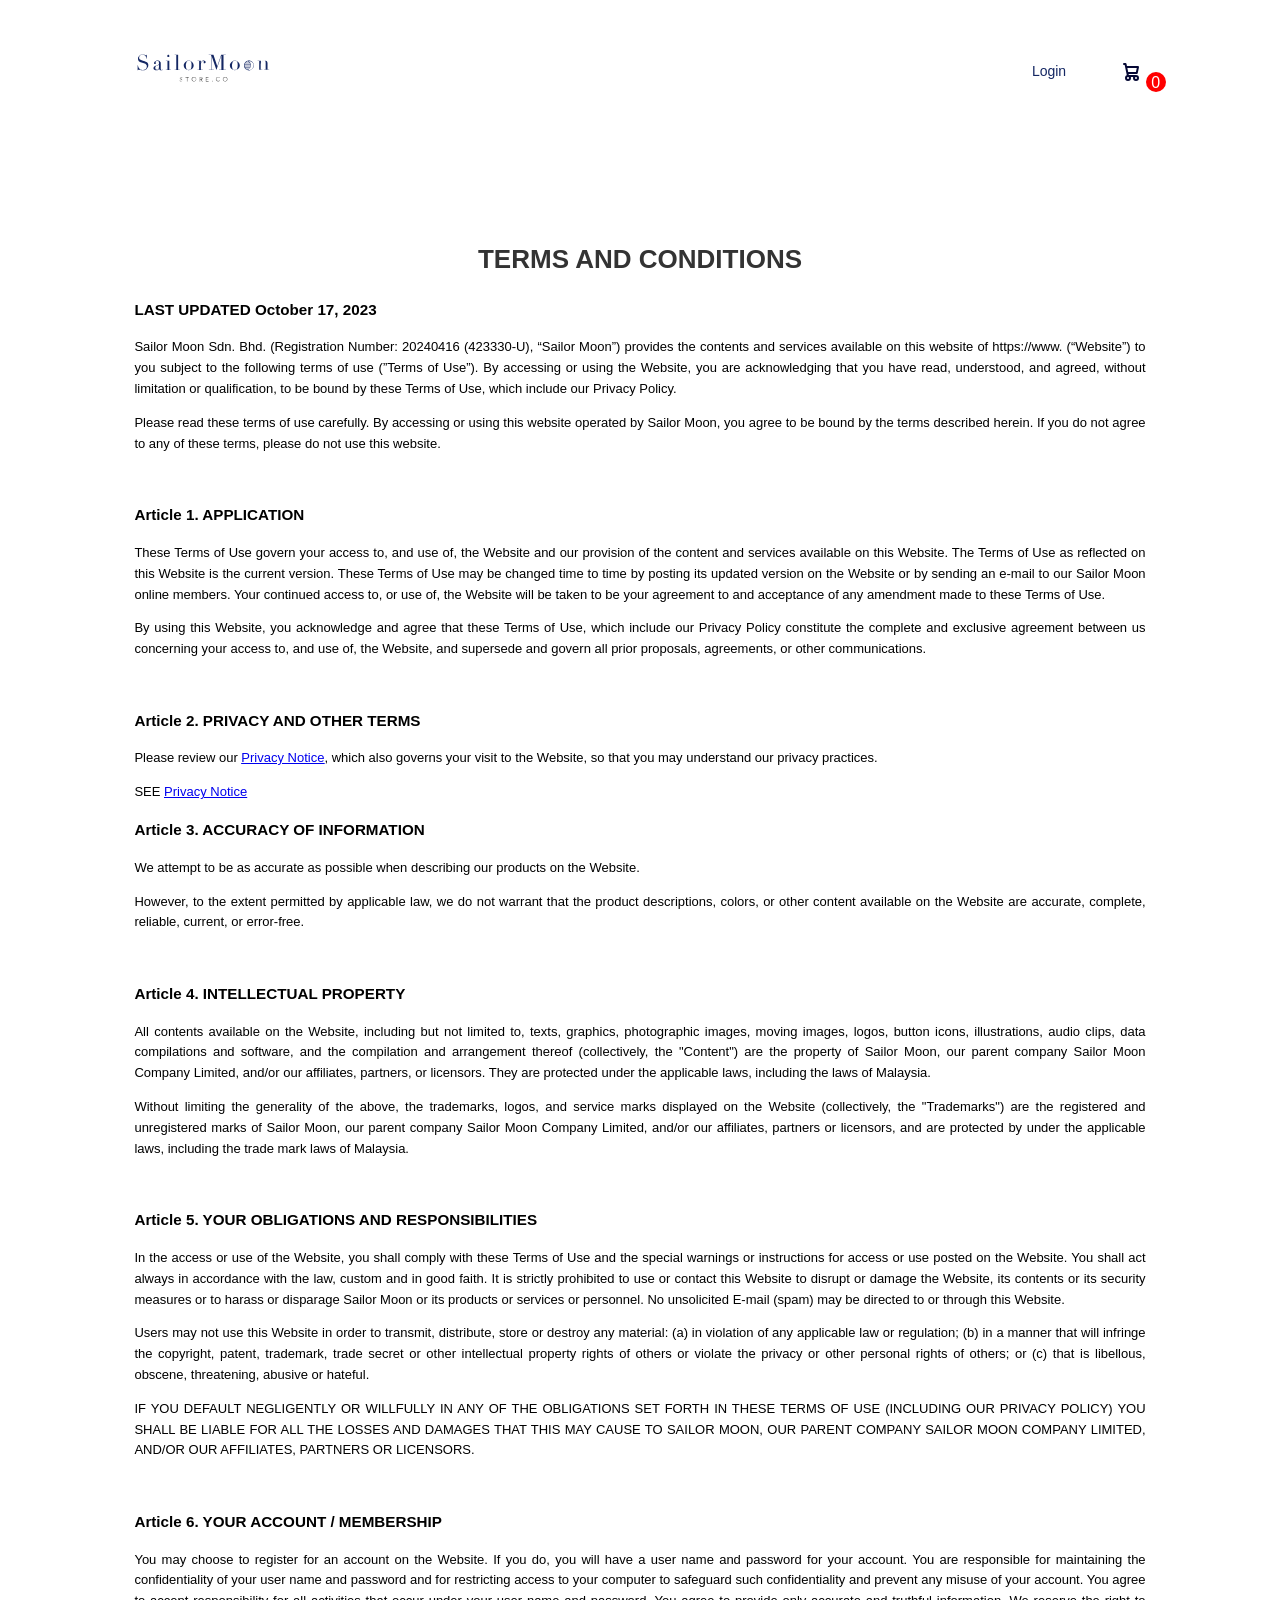
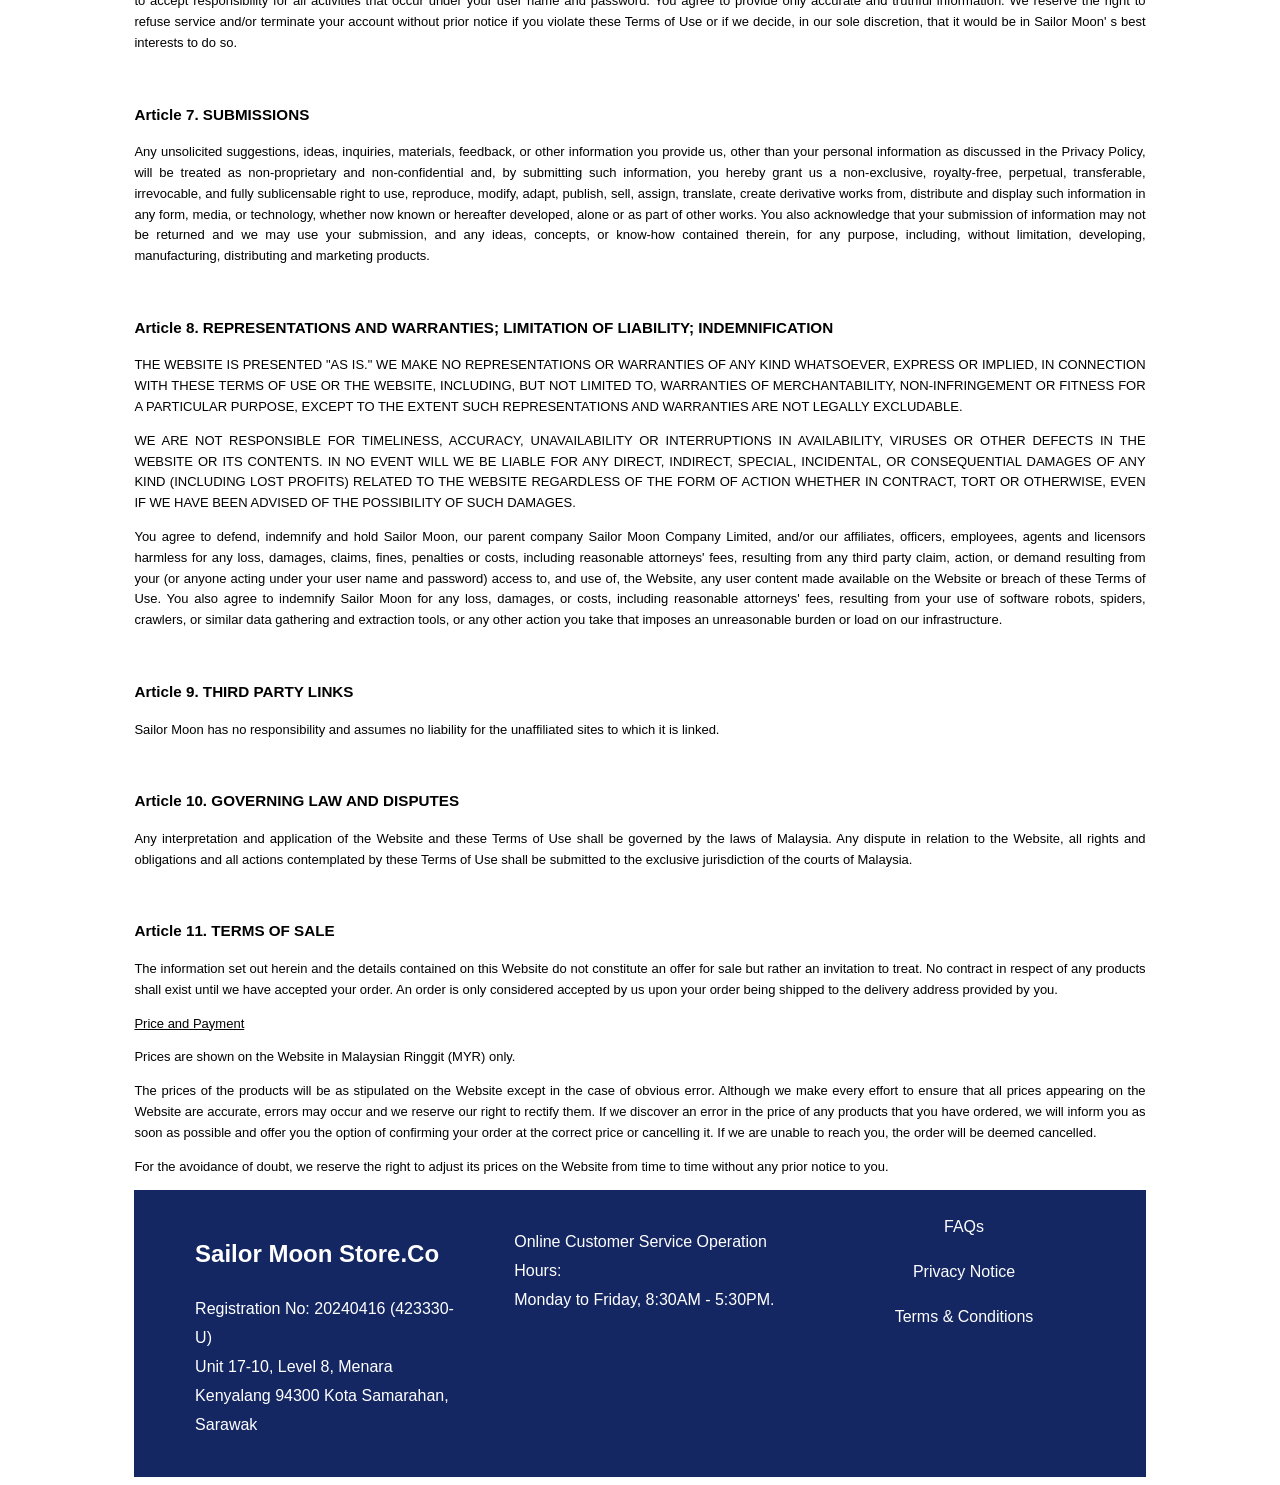
<file: terms.html>
<!doctype html>
<html lang="en">

<head>
  <meta charset="UTF-8">
  <title>Sailor Moon Store.Co</title>
  <meta name="viewport" content="width=device-width, initial-scale=1">
  <link href="style.css" rel="stylesheet" type="text/css">
  <!--The following script tag downloads a font from the Adobe Edge Web Fonts server for use within the web page.-->
  <script>var __adobewebfontsappname__ = "dreamweaver"</script>
  <script src="http://use.edgefonts.net/montserrat:n4:default;source-sans-pro:n2:default.js"></script>
  <link rel="icon" type="image/x-icon" href="img/favicon.svg">
</head>

<body>
  <div id="mainWrapper">
    <header>
      <!-- This is the header content. It contains Logo and links -->
      <div id="logo">
        <a href="index.html"><img src="img/logo.svg" alt="sailormoon store logo"></a> <!-- Company Logo text -->
      </div>
      <div id="headerLinks">
        <a onclick="document.getElementById('id01').style.display='block'">Login</a>
        <svg id=icon-cart aria-hidden="true" xmlns="http://www.w3.org/2000/svg" width="24" height="24" fill="none"
          viewBox="0 0 24 24">
          <path stroke="currentColor" stroke-linecap="round" stroke-linejoin="round" stroke-width="2"
            d="M5 4h1.5L9 16m0 0h8m-8 0a2 2 0 1 0 0 4 2 2 0 0 0 0-4Zm8 0a2 2 0 1 0 0 4 2 2 0 0 0 0-4Zm-8.5-3h9.25L19 7H7.312" />
        </svg>
        <span id="cart-count">0</span>
      </div>


    </header><!-- TNC Content Begin =-->
    <div id="tncContent">
      <h1>TERMS AND CONDITIONS</h1>
      <h3>LAST UPDATED October 17, 2023</h3>
      <p>Sailor Moon Sdn. Bhd. (Registration Number: 20240416 (423330-U), “Sailor Moon”) provides the contents and
        services available on this website of https://www. (“Website”) to you subject to the following terms of use
        (”Terms of Use”). By accessing or using the Website, you are acknowledging that you have read, understood, and
        agreed, without limitation or qualification, to be bound by these Terms of Use, which include our Privacy
        Policy.</p>
      <p>Please read these terms of use carefully. By accessing or using this website operated by Sailor Moon, you agree
        to be bound by the terms described herein. If you do not agree to any of these terms, please do not use this
        website.</p><br>
      <h3>Article 1. APPLICATION</h3>
      <p>These Terms of Use govern your access to, and use of, the Website and our provision of the content and services
        available on this Website. The Terms of Use as reflected on this Website is the current version. These Terms of
        Use may be changed time to time by posting its updated version on the Website or by sending an e-mail to our
        Sailor Moon online members. Your continued access to, or use of, the Website will be taken to be your agreement
        to and acceptance of any amendment made to these Terms of Use.</p>
      <p>By using this Website, you acknowledge and agree that these Terms of Use, which include our Privacy Policy
        constitute the complete and exclusive agreement between us concerning your access to, and use of, the Website,
        and supersede and govern all prior proposals, agreements, or other communications.</p><br>
      <h3>Article 2. PRIVACY AND OTHER TERMS</h3>
      <p>Please review our <a href="privacy.html"><u>Privacy Notice</u></a>, which also governs your visit to the
        Website, so that you may understand our privacy practices.</p>
      <p>SEE <a href="privacy.html"><u>Privacy Notice</u></a></p>
      <h3>Article 3. ACCURACY OF INFORMATION</h3>
      <p>We attempt to be as accurate as possible when describing our products on the Website.</p>
      <p>However, to the extent permitted by applicable law, we do not warrant that the product descriptions, colors, or
        other content available on the Website are accurate, complete, reliable, current, or error-free.</p><br>
      <h3>Article 4. INTELLECTUAL PROPERTY</h3>
      <p>All contents available on the Website, including but not limited to, texts, graphics, photographic images,
        moving images, logos, button icons, illustrations, audio clips, data compilations and software, and the
        compilation and arrangement thereof (collectively, the "Content") are the property of Sailor Moon, our parent
        company Sailor Moon Company Limited, and/or our affiliates, partners, or licensors. They are protected under the
        applicable laws, including the laws of Malaysia.</p>
      <p>Without limiting the generality of the above, the trademarks, logos, and service marks displayed on the Website
        (collectively, the "Trademarks") are the registered and unregistered marks of Sailor Moon, our parent company
        Sailor Moon Company Limited, and/or our affiliates, partners or licensors, and are protected by under the
        applicable laws, including the trade mark laws of Malaysia.</p><br>
      <h3>Article 5. YOUR OBLIGATIONS AND RESPONSIBILITIES</h3>
      <p>In the access or use of the Website, you shall comply with these Terms of Use and the special warnings or
        instructions for access or use posted on the Website. You shall act always in accordance with the law, custom
        and in good faith. It is strictly prohibited to use or contact this Website to disrupt or damage the Website,
        its contents or its security measures or to harass or disparage Sailor Moon or its products or services or
        personnel. No unsolicited E-mail (spam) may be directed to or through this Website.</p>
      <p>Users may not use this Website in order to transmit, distribute, store or destroy any material: (a) in
        violation of any applicable law or regulation; (b) in a manner that will infringe the copyright, patent,
        trademark, trade secret or other intellectual property rights of others or violate the privacy or other personal
        rights of others; or (c) that is libellous, obscene, threatening, abusive or hateful.</p>
      <p>IF YOU DEFAULT NEGLIGENTLY OR WILLFULLY IN ANY OF THE OBLIGATIONS SET FORTH IN THESE TERMS OF USE (INCLUDING
        OUR PRIVACY POLICY) YOU SHALL BE LIABLE FOR ALL THE LOSSES AND DAMAGES THAT THIS MAY CAUSE TO SAILOR MOON, OUR
        PARENT COMPANY SAILOR MOON COMPANY LIMITED, AND/OR OUR AFFILIATES, PARTNERS OR LICENSORS.</p><br>
      <h3>Article 6. YOUR ACCOUNT / MEMBERSHIP</h3>
      <p>You may choose to register for an account on the Website. If you do, you will have a user name and password for
        your account. You are responsible for maintaining the confidentiality of your user name and password and for
        restricting access to your computer to safeguard such confidentiality and prevent any misuse of your account.
        You agree to accept responsibility for all activities that occur under your user name and password. You agree to
        provide only accurate and truthful information. We reserve the right to refuse service and/or terminate your
        account without prior notice if you violate these Terms of Use or if we decide, in our sole discretion, that it
        would be in Sailor Moon' s best interests to do so.</p><br>
      <h3>Article 7. SUBMISSIONS</h3>
      <p>Any unsolicited suggestions, ideas, inquiries, materials, feedback, or other information you provide us, other
        than your personal information as discussed in the Privacy Policy, will be treated as non-proprietary and
        non-confidential and, by submitting such information, you hereby grant us a non-exclusive, royalty-free,
        perpetual, transferable, irrevocable, and fully sublicensable right to use, reproduce, modify, adapt, publish,
        sell, assign, translate, create derivative works from, distribute and display such information in any form,
        media, or technology, whether now known or hereafter developed, alone or as part of other works. You also
        acknowledge that your submission of information may not be returned and we may use your submission, and any
        ideas, concepts, or know-how contained therein, for any purpose, including, without limitation, developing,
        manufacturing, distributing and marketing products.</p><br>
      <h3>Article 8. REPRESENTATIONS AND WARRANTIES; LIMITATION OF LIABILITY; INDEMNIFICATION</h3>
      <p>THE WEBSITE IS PRESENTED "AS IS." WE MAKE NO REPRESENTATIONS OR WARRANTIES OF ANY KIND WHATSOEVER, EXPRESS OR
        IMPLIED, IN CONNECTION WITH THESE TERMS OF USE OR THE WEBSITE, INCLUDING, BUT NOT LIMITED TO, WARRANTIES OF
        MERCHANTABILITY, NON-INFRINGEMENT OR FITNESS FOR A PARTICULAR PURPOSE, EXCEPT TO THE EXTENT SUCH REPRESENTATIONS
        AND WARRANTIES ARE NOT LEGALLY EXCLUDABLE.</p>
      <p>WE ARE NOT RESPONSIBLE FOR TIMELINESS, ACCURACY, UNAVAILABILITY OR INTERRUPTIONS IN AVAILABILITY, VIRUSES OR
        OTHER DEFECTS IN THE WEBSITE OR ITS CONTENTS. IN NO EVENT WILL WE BE LIABLE FOR ANY DIRECT, INDIRECT, SPECIAL,
        INCIDENTAL, OR CONSEQUENTIAL DAMAGES OF ANY KIND (INCLUDING LOST PROFITS) RELATED TO THE WEBSITE REGARDLESS OF
        THE FORM OF ACTION WHETHER IN CONTRACT, TORT OR OTHERWISE, EVEN IF WE HAVE BEEN ADVISED OF THE POSSIBILITY OF
        SUCH DAMAGES.</p>
      <p>You agree to defend, indemnify and hold Sailor Moon, our parent company Sailor Moon Company Limited, and/or our
        affiliates, officers, employees, agents and licensors harmless for any loss, damages, claims, fines, penalties
        or costs, including reasonable attorneys' fees, resulting from any third party claim, action, or demand
        resulting from your (or anyone acting under your user name and password) access to, and use of, the Website, any
        user content made available on the Website or breach of these Terms of Use. You also agree to indemnify Sailor
        Moon for any loss, damages, or costs, including reasonable attorneys' fees, resulting from your use of software
        robots, spiders, crawlers, or similar data gathering and extraction tools, or any other action you take that
        imposes an unreasonable burden or load on our infrastructure.</p><br>
      <h3>Article 9. THIRD PARTY LINKS</h3>
      <p>Sailor Moon has no responsibility and assumes no liability for the unaffiliated sites to which it is linked.
      </p><br>
      <h3>Article 10. GOVERNING LAW AND DISPUTES</h3>
      <p>Any interpretation and application of the Website and these Terms of Use shall be governed by the laws of
        Malaysia. Any dispute in relation to the Website, all rights and obligations and all actions contemplated by
        these Terms of Use shall be submitted to the exclusive jurisdiction of the courts of Malaysia.</p><br>
      <h3>Article 11. TERMS OF SALE</h3>
      <p>The information set out herein and the details contained on this Website do not constitute an offer for sale
        but rather an invitation to treat. No contract in respect of any products shall exist until we have accepted
        your order. An order is only considered accepted by us upon your order being shipped to the delivery address
        provided by you.</p>
      <p><u>Price and Payment</u></p>
      <p>Prices are shown on the Website in Malaysian Ringgit (MYR) only.</p>
      <p>The prices of the products will be as stipulated on the Website except in the case of obvious error. Although
        we make every effort to ensure that all prices appearing on the Website are accurate, errors may occur and we
        reserve our right to rectify them. If we discover an error in the price of any products that you have ordered,
        we will inform you as soon as possible and offer you the option of confirming your order at the correct price or
        cancelling it. If we are unable to reach you, the order will be deemed cancelled.</p>
      <p>For the avoidance of doubt, we reserve the right to adjust its prices on the Website from time to time without
        any prior notice to you.</p>
    </div>



    <footer>
      <!-- This is the footer with default 3 divs -->
      <div>
        <h2>Sailor Moon Store.Co</h2>
        <p>Registration No: 20240416 (423330-U)<br>
          Unit 17-10, Level 8, Menara Kenyalang 94300 Kota Samarahan, Sarawak</p>
      </div>
      <div>
        <p>Online Customer Service Operation Hours:<br>
          Monday to Friday, 8:30AM - 5:30PM.</p>
      </div>
      <div class="footerlinks">
        <p><a href="faq.html" title="FAQs">FAQs</a></p>
        <p><a href="privacy.html" title="Privacy Notice">Privacy Notice</a></p>
        <p><a href="terms.html" title="Terms &amp; Conditions">Terms & Conditions</a></p>
      </div>
    </footer>
    <script src="script.js"></script>
  </div>
</body>

</html>
</file>
<file: style.css>
@charset "utf-8";

/* Global Styles */
a:hover {
  color: rgba(255, 255, 255, 1.00);
}

/* Whole page content */
#mainWrapper {
  width: 80%;
  max-width: 90vw;
  margin: auto;
  text-align: center;
  padding-top: 10px;
  transition: transform .5s;
}

/*header*/
header {
  display: flex;
  align-items: center;
  justify-content: space-between;
  padding: 20px 0;
  font-family: 'Montserrat', sans-serif;
  color: rgba(146, 146, 146, 1.00);
  font-size: 16px;
  font-style: normal;
  font-weight: 400;
}

header .icon-cart {
  position: relative;

}

/* Logo placeholder*/
#logo {
  float: left;
  padding-top: 10px;
  padding-bottom: 10px;
  width: 139px;
  /* Increase the width for a larger logo */
  text-align: center;
  background-color: transparent;




}

/* div for Links in header */
#headerLinks {
  float: left;
  background-color: rgba(255, 255, 255, 1.00);
}

/* Links in header Login/Register & Cart*/
#headerLinks a {
  text-decoration: none;
  color: #142763;
  ;
  padding-right: 45px;
  margin-bottom: 10px;
  font-size: 14px;
  cursor: pointer;
  width: 100%;

}

svg {
  color: #050834;
  width: 30px;
  margin-bottom: -8px;
}

#cart-count {
  display: inline-block;
  width: 20px;
  height: 20px;
  background-color: red;
  justify-content: center;
  align-items: center;
  text-align: center;
  line-height: 21px;
  color: #fff;
  border-radius: 50%;
  position: absolute;
  top: 8%;

}

/* Offer text banner*/
#offer {
  text-align: center;
}

#offer img {
  display: block;
  margin: 0 auto;
  justify-content: center;
  object-fit: cover;
}

/* Main content of the site */
#content {
  clear: both;
  overflow: auto;
  padding-top: 29px;
}

/* Sidebar */
#content .sidebar {
  font-family: 'Montserrat', sans-serif;
  color: #000;
  float: left;
  width: 20%;
  padding-left: 3%;
  padding-right: 3%;
  text-align: center;
  background-color: #d5d5d5;
  padding-top: 36px;
  height: 790px;
  display: table-cell;

}

/* main content of the site */
#content .mainContent {
  float: left;
  width: 70%;
  text-align: center;
  padding-left: 2%;
}

/*menubar's properties for menus in sidebar */
#content .sidebar #menubar {
  text-align: left;
  color: #000;
  position: relative;
  left: 0%;
}

/* Search field in sidebar */
#content .sidebar #search {
  width: 100%;
  border-radius: 0px;
  height: 42px;
  text-align: center;
  color: rgba(208, 207, 207, 1.00);
  font-size: 14px;
  ;
  margin-bottom: 21px;
}

/*menu elements */
.menu ul li {
  list-style-type: none;
  font-size: x-large;
  position: relative;
  left: -35px;
  padding-top: 12px;
}

/* Product rows for catalog */
#content .mainContent .productRow {
  overflow: auto;
  color: #000;
}

/* Each product Information in the catalog */
.mainContent .productRow .productInfo {
  float: right;
  padding-left: 3%;
  padding-right: 0%;
  width: 30%;
  font-family: 'Montserrat', sans-serif;
}

.productInfo div img {
  width: 100%;
  /* Maintain image width as 100% of parent container */
  height: 300px;
  /* Set a fixed height for the image */
  object-fit: cover;
  /* Crop the image to cover the specified dimensions */
}

/* Prices of a products in catalog */
.productRow .productInfo .price {
  font-family: 'Montserrat', sans-serif;
  color: #000;
  font-size: 15px;
  position: relative;
  top: -10px;
}



/* Buy button for products in catalog */
.productRow .productInfo .AddtoCartButton {
  position: relative;
  top: -30px;
  width: 84%;
  background-color: #142763;
  height: 35px;
  color: #ffffff;
  border-style: none;
  font-size: 13px;
  margin-top: 8px;
  font-family: 'Montserrat', sans-serif;

}

/* footer */
#mainWrapper footer {
  clear: both;
  overflow: auto;
  background-color: #142763;
  font-family: source-sans-pro, sans-serif;
  font-style: normal;
  font-weight: 200;
  line-height: 1.8;
  padding-top: 22px;
  padding-left: 22px;
  text-align: center;
  padding-bottom: 22px;
  padding-right: 22px;
}

/*Each footer content Reg No & Online Cust Service*/
#mainWrapper footer div {
  width: 27%;
  float: left;
  padding-left: 4%;
  padding-right: 2%;
  color: #ffffff;
  text-align: left;
}

/* Links in footer FAQs*/
footer div a {
  color: #ffffff;
  display: block;
  text-decoration: none;
  text-align: center;
}

/* Product's images in catalog */
.productInfo div img {
  width: 100%;
}

/*Links in sidebar */
.sidebar #menubar .menu ul li a {
  color: rgba(146, 146, 146, 1.00);
  text-decoration: none;
}

.sidebar #menubar .menu ul li a:hover {
  color: rgba(107, 97, 97, 1.00);
  text-decoration: none;
}

/* Menu headings in sidebar */
#menubar .menu h2 {
  font-size: 14px;
}

/*Links under menus in sidebar */
#menubar .menu ul li a {
  font-size: 14px;
}

/* Menus in sidebar */
.sidebar #menubar .menu {
  margin-bottom: 29px;
}

/* Container for links in footer */
footer .footerlinks {
  margin-top: -15px;
}

/* Media query for tablets */
@media screen and (max-width:700px) {

  /* search field in sidebar */
  #content .sidebar #search {
    display: none;
  }

  /* sidebar */
  #content .sidebar {
    float: none;
    width: 100%;
    height: auto;
    overflow: auto;
    padding-left: 12%;
    padding-top: 0px;
  }

  /* horizontal separators in sidebar */
  #content .sidebar hr {
    display: none;
  }

  /*The sidebar and maincontent of page */
  #content {
    position: relative;
    top: -22px;
    width: 100%;
    overflow: hidden;
  }

  /*menu headings in sidebar */
  #menubar .menu h2 {
    display: inline;
    font-size: medium;
    padding-right: 6%;
  }

  /* Unordered List of links */
  #menubar .menu ul {
    display: inline;
  }

  /*list elements */
  #menubar .menu ul li {
    display: inline;
    font-size: medium;
    padding-left: 0%;
    padding-right: 3%;
  }

  /*The link to be hidden in tablet view */
  .sidebar #menubar .menu ul .notimp {
    display: none;
  }

  /* menus in sidebar */
  .sidebar #menubar .menu {
    width: 100%;
    text-align: center;
    position: relative;
    top: 16px;
  }

  /*menubar in sidebar */
  #content .sidebar #menubar {
    position: relative;
    left: -7%;
    overflow: hidden;
    width: 95%;
    padding-top: 0px;
  }

  /* offer banners content */
  #mainWrapper #offer p {
    font-size: small;
  }

  /* main content region of page */
  #mainWrapper #content .mainContent {
    overflow: hidden;
    width: 95%;
    margin-top: 40px;
  }

  /* Prices of products in catalog view */
  .productRow .productInfo .price {
    font-size: 19px;
  }

  /* Content holders in catalog view */
  .productRow .productInfo .productContent {
    font-size: 16px;
  }

  /* Buy buttons in catalog view */
  .productRow .productInfo .AddtoCartButton {
    font-size: 15px;
  }

  /* Container for links in footer */
  #mainWrapper footer .footerlinks {
    float: none;
    width: 100%;
    position: relative;
    top: 17px;
    clear: both;
    text-align: center;
    left: 0%;
    padding-bottom: 19px;
  }

  /* Container for each footer divisions */
  #mainWrapper footer div {
    width: 44%;
    text-align: justify;
    font-size: 15px;
  }

  /* Links in footer */
  .footerlinks p a {
    padding-top: 0px;
    padding-bottom: 0px;
    display: inline;
    padding-right: 35px;
  }

  /* Footer region */
  #mainWrapper footer {
    padding-left: 16px;
    overflow: hidden;
  }

  /* Links in header */
  header #headerLinks a {
    padding-left: 0px;
    padding-right: 30px;
  }

  /* Offer- Text banner */
  #mainWrapper #offer {
    padding-left: 22%;
  }

  /* Paragraphs in footer */
  footer .footerlinks p {
    display: inline;
  }
}

/*media query for small screen devices */
@media screen and (max-width:480px) {

  /*Container for links in header */
  #mainWrapper header #headerLinks {
    width: 100%;
    text-align: center;
    background-color: rgba(190, 190, 190, 1.00);
    padding-bottom: 21px;
  }

  /* Logo placeholder*/
  #mainWrapper header #logo {
    width: 100%;
    text-align: center;
  }

  /* Links in header */
  header #headerLinks a {
    text-align: center;
    padding-right: 15px;
    padding-left: 0px;
  }

  /*Offer - Text Banner */
  #mainWrapper #offer {
    padding-left: 0px;
    text-align: center;
  }

  /* Menubar in sidebar */
  #content .sidebar #menubar {
    position: relative;
    left: -8%;
    text-align: center;
  }

  /*Menu headings in sidebar */
  #menubar .menu h2 {
    width: 100%;
    display: block;
  }


  /* Each product in catalog view */
  .mainContent .productRow .productInfo {
    width: 100%;
    display: block;
    padding-left: 0px;
    padding-right: 0px;
    position: relative;
    left: -2%;
  }

  #mainWrapper footer div {
    width: 100%;
    margin-left: -16px;
    text-align: justify;
    padding-bottom: 16px;
    overflow: auto;
  }

  /* Unordered list for menu elements */
  .menu ul {
    position: relative;
    padding-left: 24%;
  }

  /* Container for links in footer */
  #mainWrapper footer .footerlinks {
    padding-left: 8%;
  }

  /* Main content which excludes the sidebar */
  #mainwrapper #content .mainContent {
    margin-top: -81px;
    text-align: center;
    width: 100%;
    padding-left: 0px;
  }
}

/* FAQ Content */
#faqContent {
  padding-top: 100px;
  font-family: 'Montserrat', sans-serif;
  color: #000;
  text-align: justify;
  top: -20px;
  line-height: 1.6;
  font-size: 13px;
}

.clickable {
  cursor: pointer;
  background-color: white;
  padding: 10px;
  font-size: 18px;
}

.clickable:hover {
  color: white;
  background-color: #3a63a8;

}

.clicked {
  background-color: white;
}

.hidden {
  display: none;

}

#content {
  color: black;
  background-color: white;

}

.clickable-1 {
  cursor: pointer;
  background-color: white;
  padding: 10px;
  font-size: 18px;
}

.clickable-1:hover {
  color: white;
  background-color: #3a63a8;

}

.clicked-1 {
  background-color: white;
}

.hidden-1 {
  display: none;

}

#content-1 {
  color: black;
  background-color: white;
  padding: 10px;
}

.clickable-2 {
  cursor: pointer;
  background-color: white;
  padding: 10px;
  font-size: 18px;
}

.clickable-2:hover {
  color: white;
  background-color: #3a63a8;

}

.clicked-2 {
  background-color: white;
}

.hidden-2 {
  display: none;

}

#content-2 {
  color: black;
  background-color: white;
  padding: 10px;
}

/* TNC Content */
#tncContent {
  padding-top: 100px;
  font-family: 'Montserrat', sans-serif;
  color: #000;
  text-align: justify;
  top: -20px;
  line-height: 1.6;
  font-size: 13px;
}

/* Privacy Content */
#prContent {
  padding-top: 100px;
  font-family: 'Montserrat', sans-serif;
  color: #000;
  text-align: justify;
  top: -20px;
  line-height: 1.6;
  font-size: 13px;
}



/*checkout*/

.productInfo img {
  width: 100%;
  height: auto;
}

.cart {
  border: 1px solid #ccc;
  padding: 10px;
  margin: 20px;
  width: 300px;
  float: right;
  font-family: 'Montserrat', sans-serif;
  font-size: 13px;
  color: #000;

}

.cartItems {
  margin-bottom: 10px;
  line-height: 1.6;
  text-align: center;
  font-family: 'Montserrat', sans-serif;
  font-size: 13px;
  color: #000;

}

.totalPrice {
  font-weight: bold;
  font-family: 'Montserrat', sans-serif;
  font-size: 18px;
  color: #000;

}

.product {
  border-bottom: 1px solid #ccc;
  padding-bottom: 10px;
  margin-bottom: 10px;
}

.product button {
  float: right;
}

.removeItemButton {
  position: relative;
  background-color: #142763;
  height: 35px;
  width: 30%;
  color: #ffffff;
  border-style: none;
  font-size: 13px;
  margin-top: 7px;
  font-family: 'Montserrat', sans-serif;


}



/* paymentpage */

/* Container styles */
.container {
  max-width: 800px;
  margin: 0 auto;
  padding: 20px;
  font-family: 'Montserrat', sans-serif;
}

/* Heading styles */
h1 {
  color: #333;
  text-align: center;
}

/* Form styles */
form {
  background-color: #fff;
  padding: 20px;
  border-radius: 8px;
  box-shadow: 0 2px 4px rgba(0, 0, 0, 0.1);
}

/* Form input styles */
input[type="text"],
input[type="email"],
input[type="password"],
input[type="number"] {
  width: 100%;
  padding: 10px;
  margin-bottom: 10px;
  border: 1px solid #ccc;
  border-radius: 4px;
  box-sizing: border-box;
}

/* Button styles */
button {
  background-color: #007bff;
  color: #fff;
  border: none;
  padding: 10px 20px;
  border-radius: 4px;
  cursor: pointer;
}

button:hover {
  background-color: #0056b3;
}

/* Error message styles */
.error-message {
  color: #ff0000;
  margin-top: 5px;
}



/* Login/Sign Up */
/* Full-width input fields */
input[type=text],
input[type=password] {
  width: 100%;
  padding: 12px 20px;
  margin: 8px 0;
  display: inline-block;
  border: 1px solid #ccc;
  box-sizing: border-box;
  font-family: 'Montserrat', sans-serif;
}

/* Set a style for all buttons */
button {
  background-color: #142763;
  color: white;
  padding: 10px 10px;
  margin: 8px 0;
  border: none;
  cursor: pointer;
  width: 100%;
  position: relative;
  font-family: 'Montserrat', sans-serif;
}

button:hover {
  opacity: 0.8;
}

/* Extra styles for the cancel button */
.cancelbtn {
  width: auto;
  padding: 10px 18px;
  background-color: #142763;
  font-family: 'Montserrat', sans-serif;
}

/* Center the image and position the close button */
.imgcontainer {
  text-align: center;
  margin: 24px 0 12px 0;
  position: relative;
}

img.avatar {
  width: 40%;
  border-radius: 50%;
}

.container {
  padding: 16px;
}

span.psw {
  float: right;
  padding-top: 16px;
}

/* The Modal (background) */
.modal {
  display: none;
  /* Hidden by default */
  position: fixed;
  /* Stay in place */
  z-index: 1;
  /* Sit on top */
  left: 0;
  top: 0;
  width: 100%;
  /* Full width */
  height: 100%;
  /* Full height */
  overflow: auto;
  /* Enable scroll if needed */
  background-color: rgb(0, 0, 0);
  /* Black w/ opacity */
  padding-top: 60px;
}

/* Modal Content/Box */
.modal-content {
  background-color: #fefefe;
  margin: 5% auto 15% auto;
  /* 5% from the top, 15% from the bottom and centered */
  border: 1px solid #888;
  width: 80%;
  /* Could be more or less, depending on screen size */
}

/* The Close Button (x) */
.close {
  position: absolute;
  right: 25px;
  top: 0;
  color: #000;
  font-size: 35px;
  font-weight: bold;
}

.close:hover,
.close:focus {
  color: red;
  cursor: pointer;
}

/* Add Zoom Animation */
.animate {
  -webkit-animation: animatezoom 0.6s;
  animation: animatezoom 0.6s
}

@-webkit-keyframes animatezoom {
  from {
    -webkit-transform: scale(0)
  }

  to {
    -webkit-transform: scale(1)
  }
}

@keyframes animatezoom {
  from {
    transform: scale(0)
  }

  to {
    transform: scale(1)
  }
}

/* Change styles for span and cancel button on extra small screens */
@media screen and (max-width: 300px) {
  span.psw {
    display: block;
    float: none;
  }

  .cancelbtn {
    width: 100%;
  }
}
</file>
